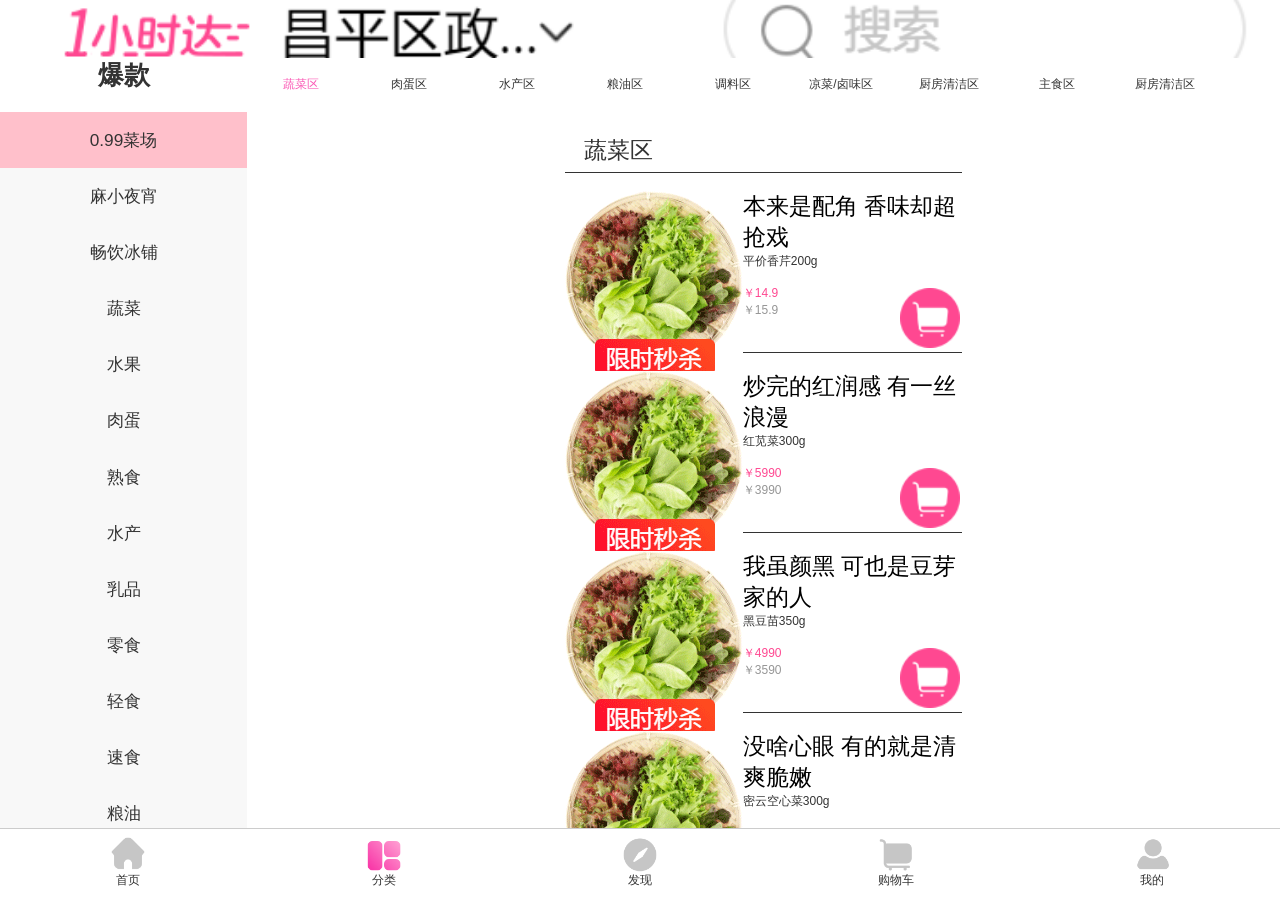
<file: index.html>
<!DOCTYPE html>
<html lang="en">

<head>
    <meta charset="UTF-8">
    <!-- <meta name="viewport" content="width=device-width, initial-scale=1.0"> -->
    <meta http-equiv="X-UA-Compatible" content="ie=edge">
    <title>Document</title>
    <link rel="stylesheet" href="./css/reset.css">
    <link rel="stylesheet" href="./fonts/iconfont.css">
    <link rel="stylesheet" href="./css/style.css">
    <script src="./js/flexible.js"></script>
</head>

<body>
    <div id="app">
        <header></header>
        <section>
            <div class="section_left">
                <h2><b>爆款</b></h2>

                <div class="left_menu-wrap">
                    <div>
                        <div class="content">

                            <ul id="section_left_ul">
                                <!-- <li>0.99菜场</li>
                                <li>麻小夜宵</li>
                                <li>畅饮冰铺</li>
                                <li>下午茶</li>
                                <li>便利生活</li>
                                <li>会员特价</li>
                                <li>蔬菜</li>
                                <li>水果</li>
                                <li>肉蛋</li>
                                <li>熟食</li>
                                <li>水产</li>
                                <li>乳品</li>
                                <li>酒饮</li>
                                <li>零食</li>
                                <li>0.99菜场</li>
                                <li>麻小夜宵</li>
                                <li>畅饮冰铺</li>
                                <li>下午茶</li>
                                <li>便利生活</li>
                                <li>会员特价</li>
                                <li>蔬菜</li>
                                <li>水果</li>
                                <li>肉蛋</li>
                                <li>熟食</li>
                                <li>水产</li>
                                <li>乳品</li>
                                <li>酒饮</li>
                                <li>零食</li> -->
                            </ul>
                        </div>
                    </div>

                </div>
            </div>
            <div class="section_right">
                <div class="section_right-top">
                    <div class="right-top_menu-wrap">
                        <div>
                            <div class="content">
                                <div class="contents" id="content">
                                    <!-- <span>安心蔬菜</span>
                                    <span>安心水果</span>
                                    <span>肉蛋</span>
                                    <span>水产</span>
                                    <span>粮油</span>
                                    <span>米面</span>
                                    <span>蔬菜</span>
                                    <span>水果</span>
                                    <span>安心蔬菜</span>
                                    <span>安心水果</span>
                                    <span>肉蛋</span>
                                    <span>水产</span>
                                    <span>粮油</span>
                                    <span>米面</span>
                                    <span>蔬菜</span>
                                    <span>水果</span> -->
                                </div>
                            </div>
                        </div>
                    </div>
                </div>
                <div class="section_right_bottom">

                    <div class="right_bottom_wrap">
                        <div>
                            <div class="content" >
                                <div class="contentss" id="right_bottom_content">
                                <!-- <div class="item_container">

                                    <div class="item_menu">
                                        <h2>安心蔬菜</h2>
                                        <div class="shop_list">
                                            <div class="shop_list_img">
                                                <img src="./images/pic_right_03.gif" alt="">
                                            </div>
                                            <div class="referral">
                                                <h3>沙拉蔬菜组合150g</h3>
                                                <p>几次多款蔬菜，召唤营养沙拉</p>
                                                <div class="price_img">
                                                    <div class="price">
                                                        <dl>
                                                            <dt>￥3.9</dt>
                                                            <dd>￥5.9</dd>
                                                        </dl>
                                                    </div>
                                                    <div class="shopCar">
                                                        <div class="shopCar_img active">
                                                            <img src="./images/gouwu_03.gif">
                                                        </div>
                                                        <div class="shopCar_btn ">
                                                            <span class="count_btn">-</span>
                                                            <b class="b">${data[i].num}</b>
                                                            <span class="add_btn">+</span>
                                                        </div>
                                                    </div>
                                                </div>
                                            </div>
                                        </div>
                                    </div>

                                </div> -->
                            </div>
                            </div>
                        </div>
                    </div>
                </div>
            </div>
        </section>
        <footer id="footerNode">
            <!-- <div>
                <div class="active">
                    <img src="./images/footer/home.png" alt="">
                    <img src="./images/footer/home-check.png" alt="">
                </div>
                <span>首页</span>
            </div> -->
        </footer>
    </div>

</body>

<script src="./js/fastclick.js"></script>
<script src="./js/bscroll.min.js"></script>
<script src="./js/data.js"></script>
<script src="./js/script.js"></script>

</html>
</file>
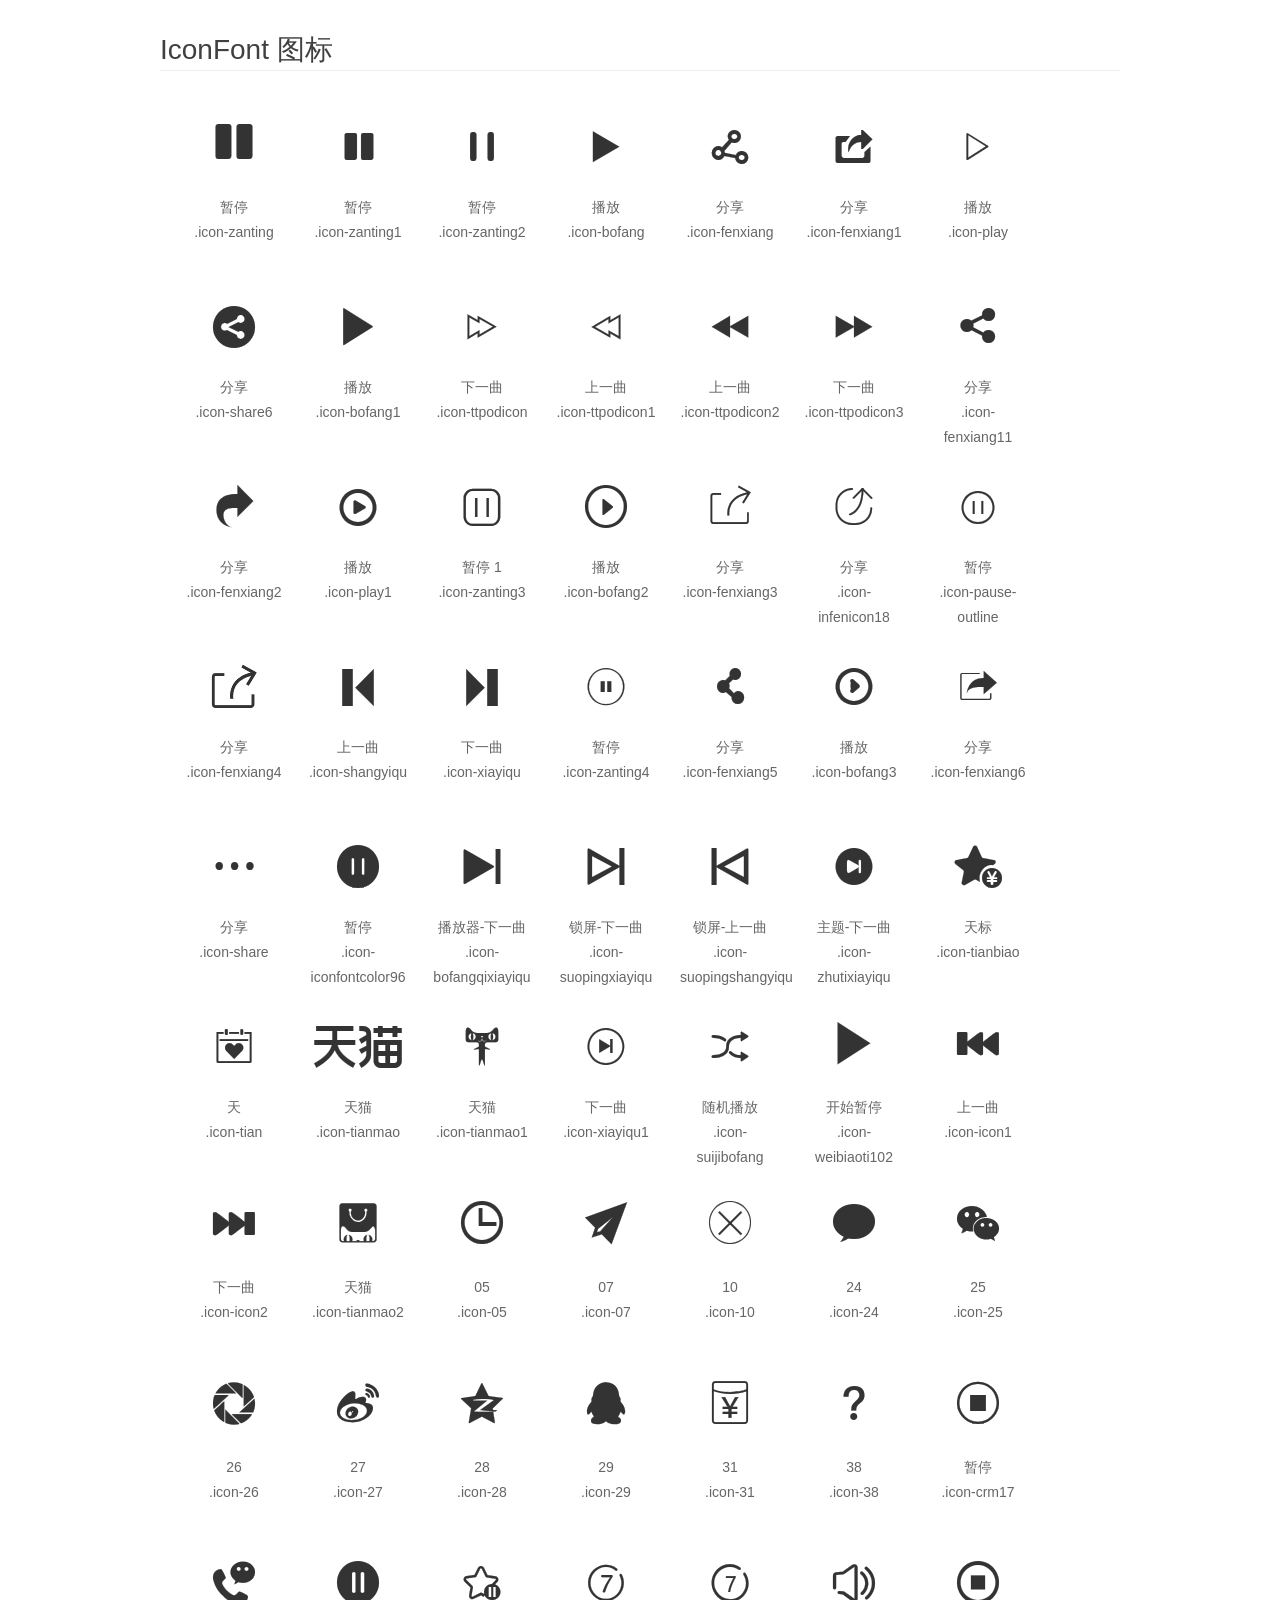
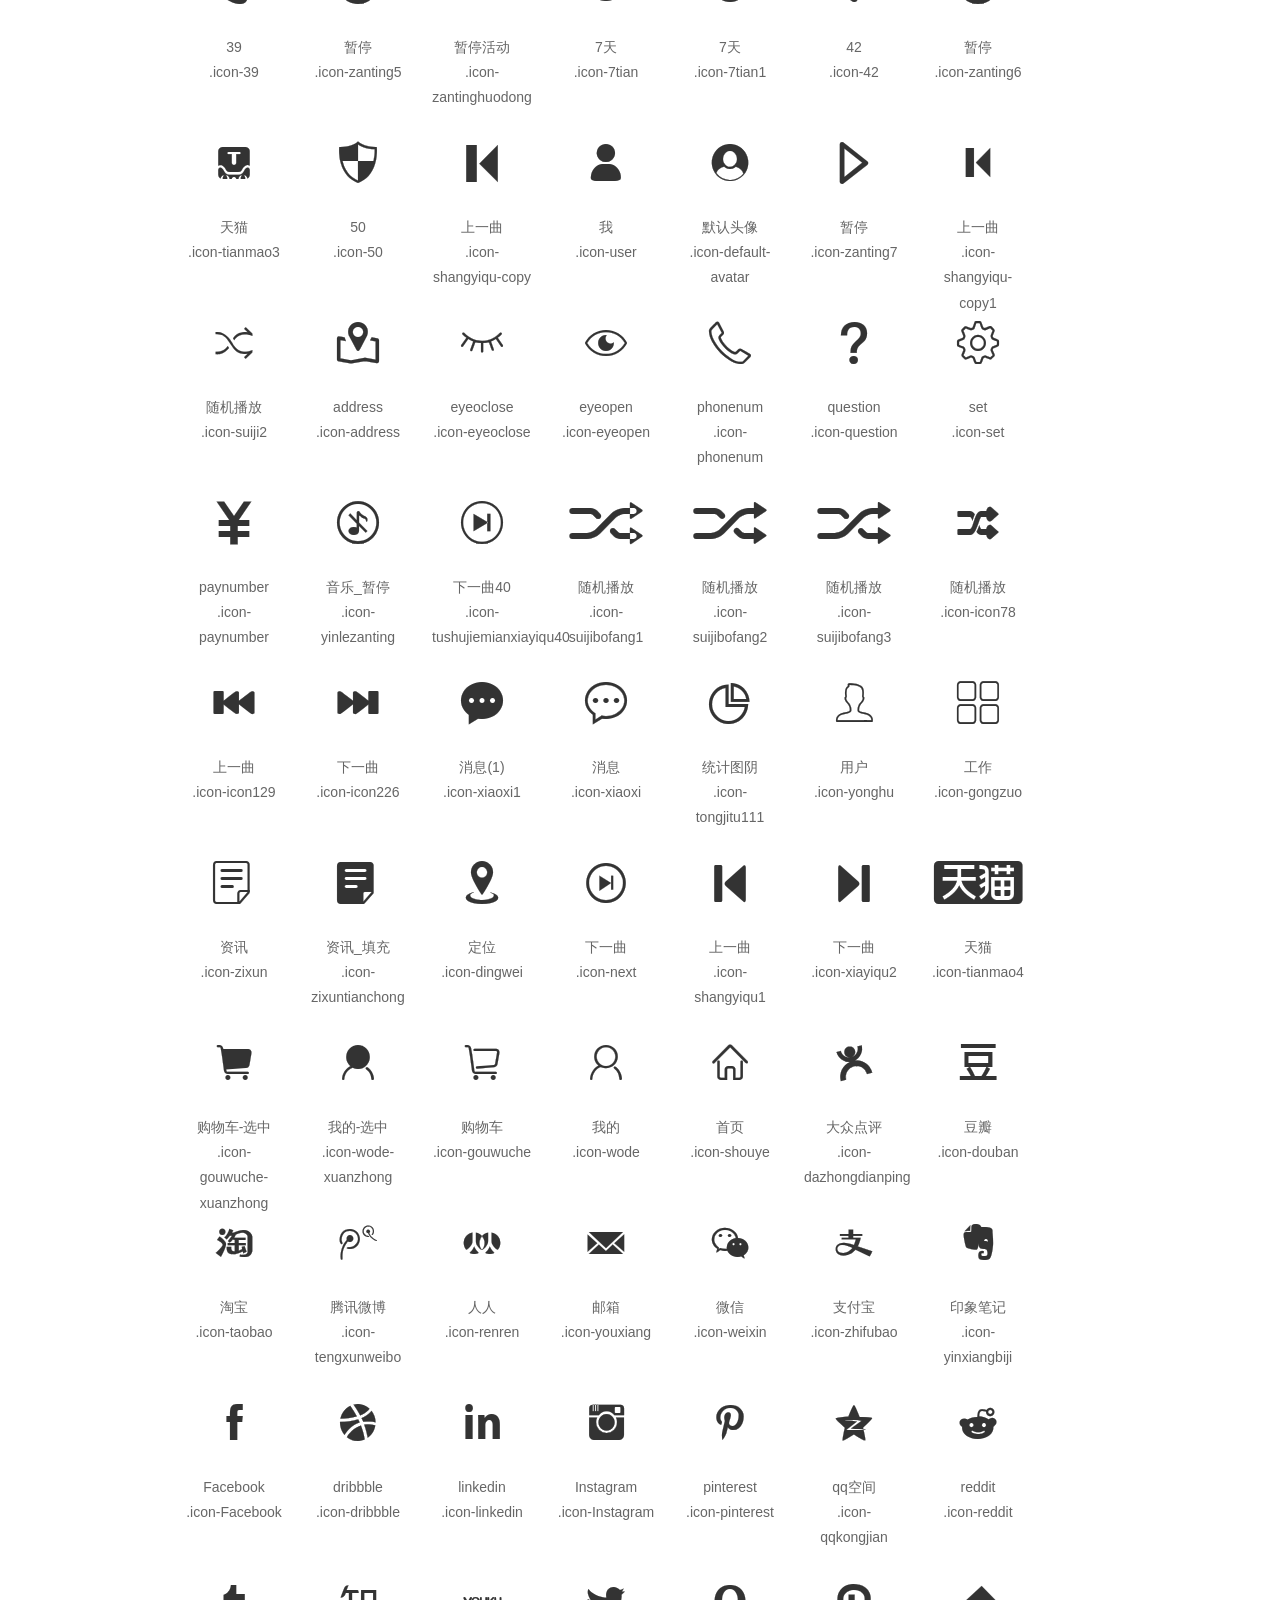
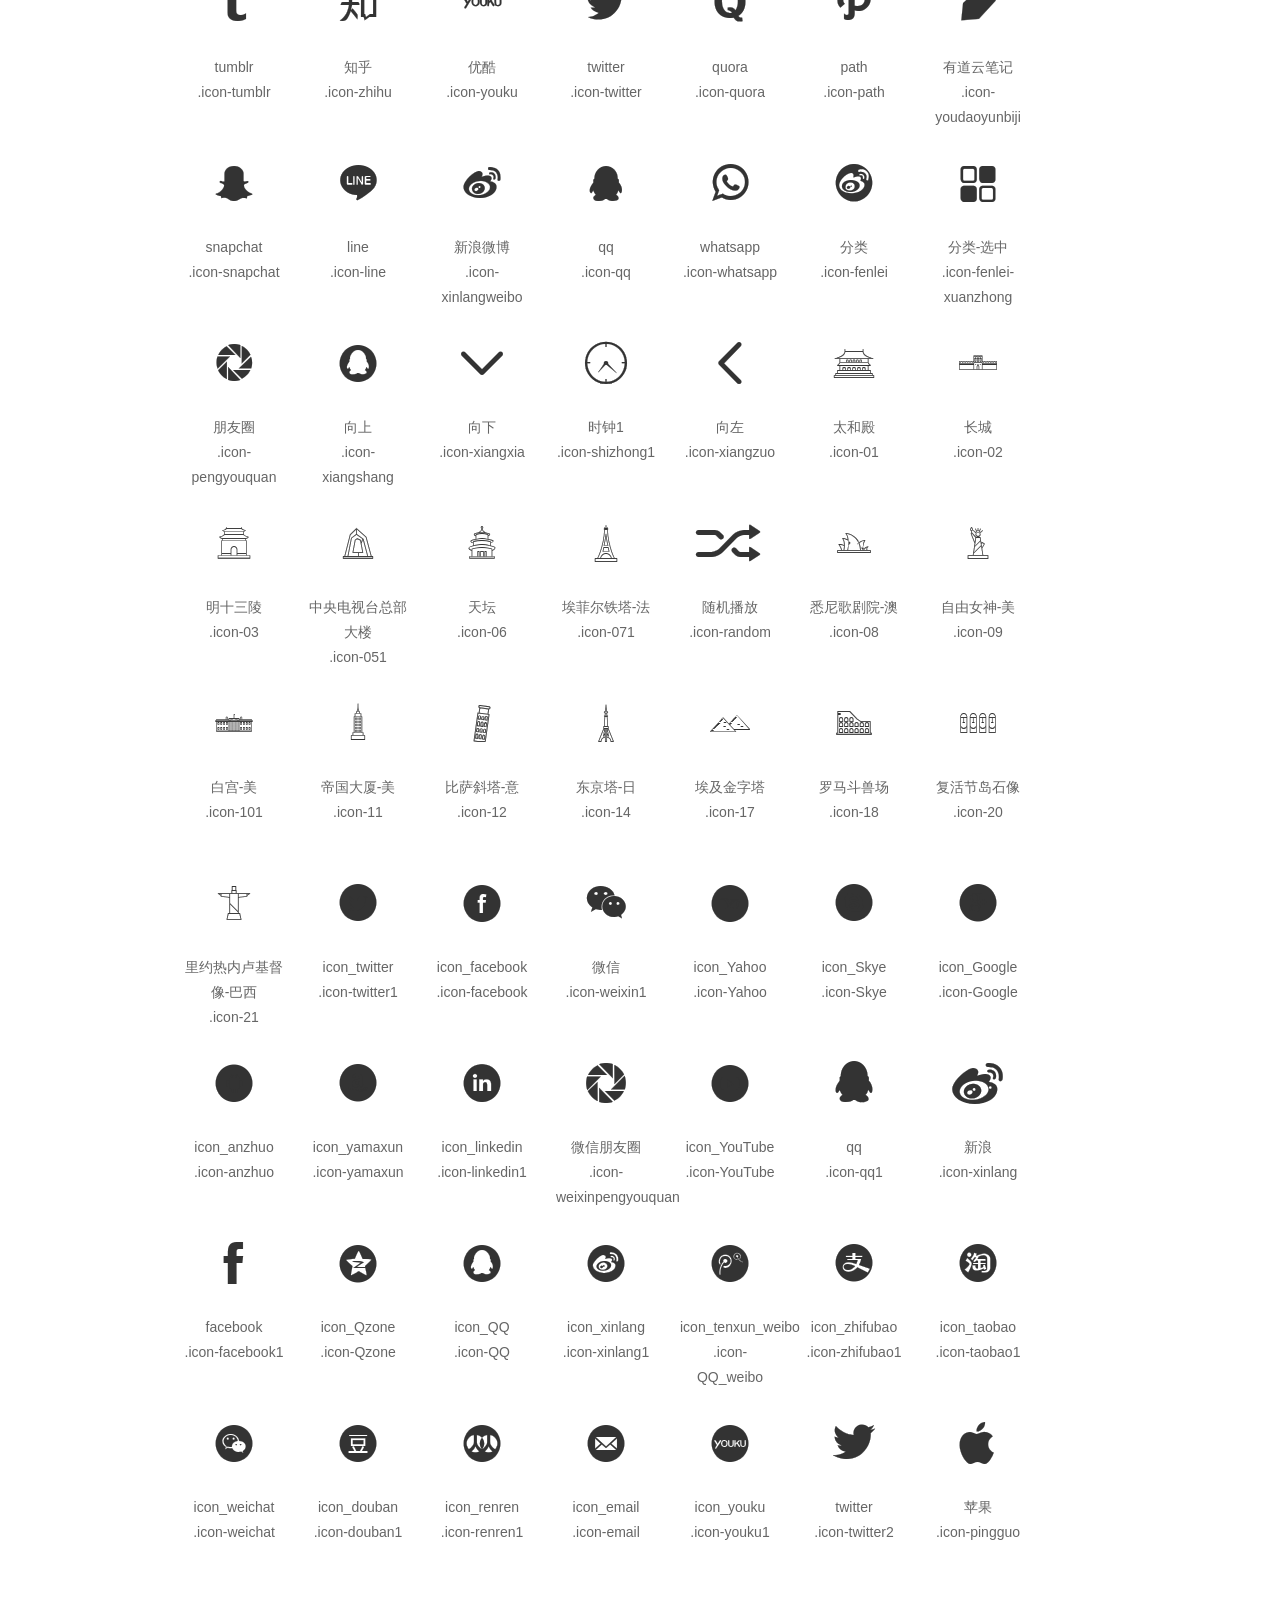
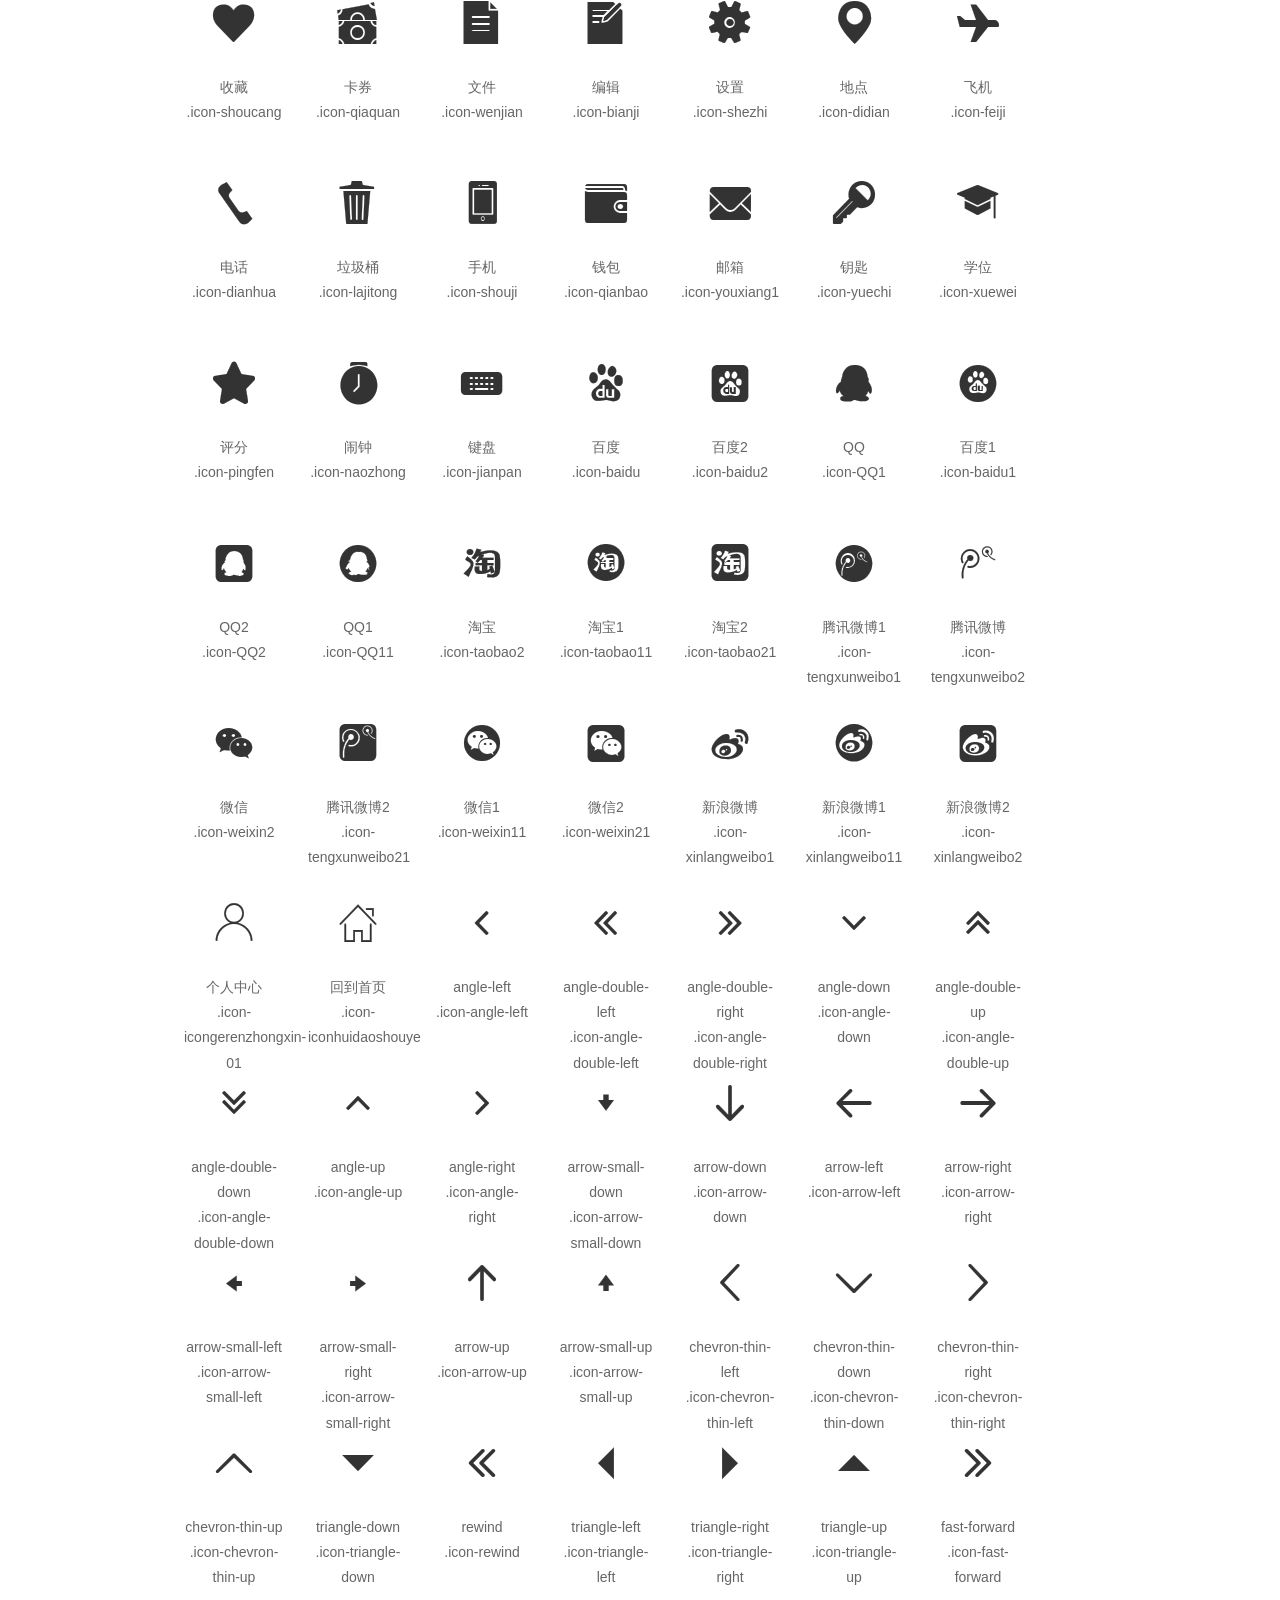
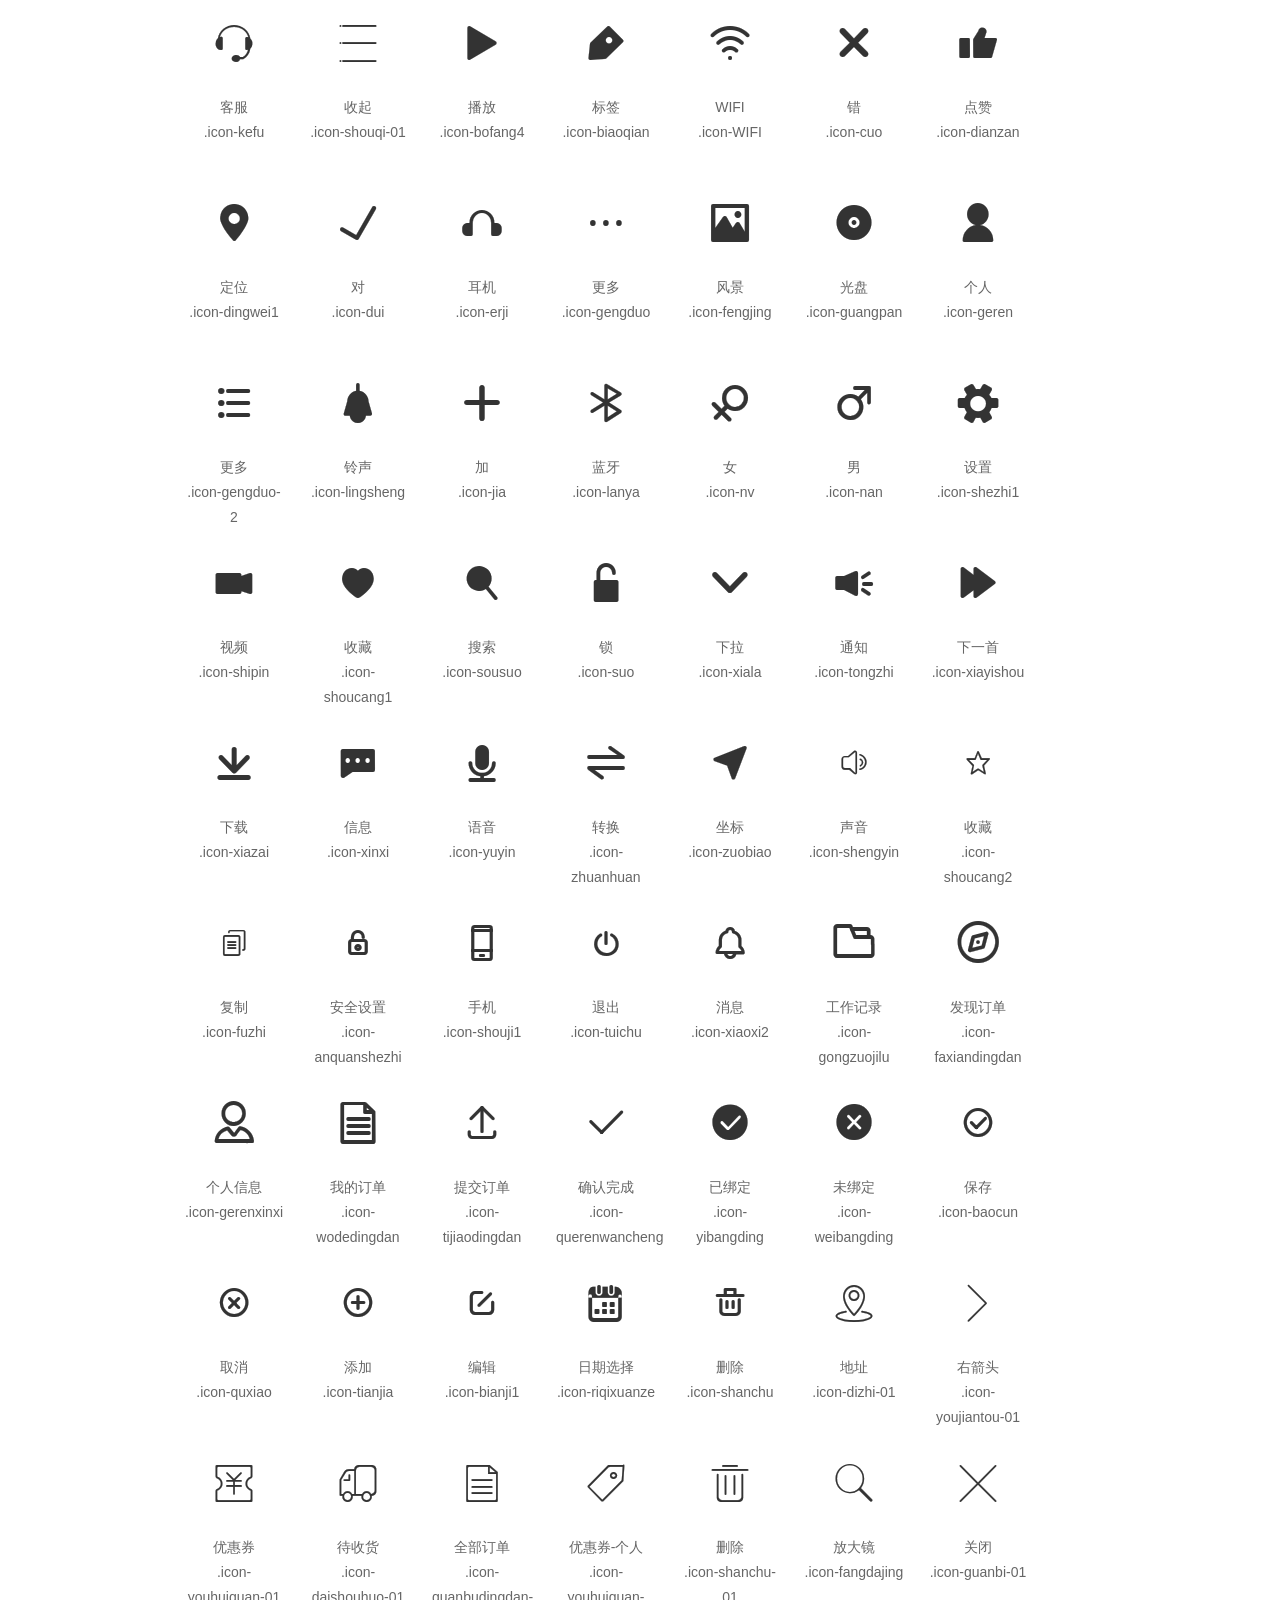
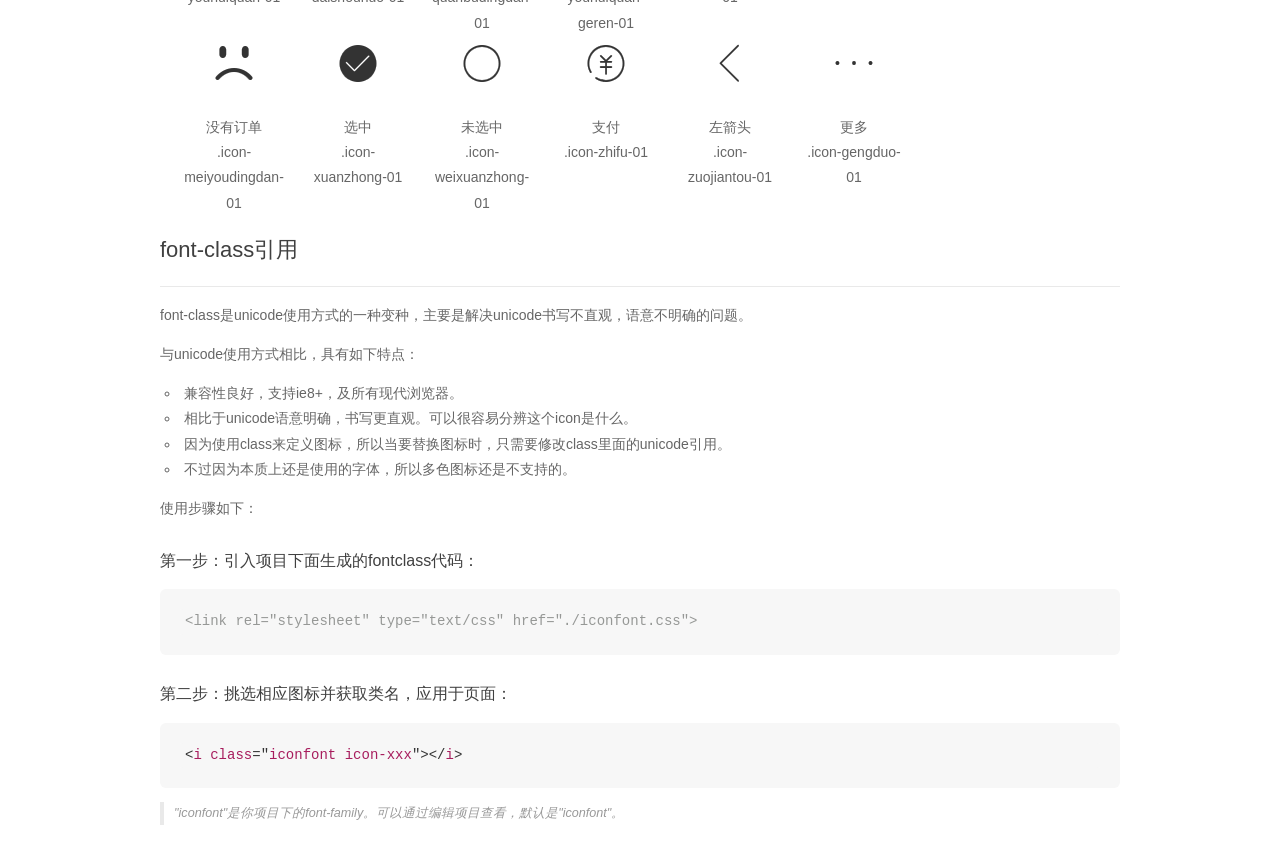
<file: fonts/demo_fontclass.html>
<!DOCTYPE html>
<html>
<head>
    <meta charset="utf-8"/>
    <title>IconFont</title>
    <link rel="stylesheet" href="demo.css">
    <link rel="stylesheet" href="iconfont.css">
</head>
<body>
    <div class="main markdown">
        <h1>IconFont 图标</h1>
        <ul class="icon_lists clear">
            
                <li>
                <i class="icon iconfont icon-zanting"></i>
                    <div class="name">暂停</div>
                    <div class="fontclass">.icon-zanting</div>
                </li>
            
                <li>
                <i class="icon iconfont icon-zanting1"></i>
                    <div class="name">暂停</div>
                    <div class="fontclass">.icon-zanting1</div>
                </li>
            
                <li>
                <i class="icon iconfont icon-zanting2"></i>
                    <div class="name">暂停</div>
                    <div class="fontclass">.icon-zanting2</div>
                </li>
            
                <li>
                <i class="icon iconfont icon-bofang"></i>
                    <div class="name">播放</div>
                    <div class="fontclass">.icon-bofang</div>
                </li>
            
                <li>
                <i class="icon iconfont icon-fenxiang"></i>
                    <div class="name">分享</div>
                    <div class="fontclass">.icon-fenxiang</div>
                </li>
            
                <li>
                <i class="icon iconfont icon-fenxiang1"></i>
                    <div class="name">分享</div>
                    <div class="fontclass">.icon-fenxiang1</div>
                </li>
            
                <li>
                <i class="icon iconfont icon-play"></i>
                    <div class="name">播放</div>
                    <div class="fontclass">.icon-play</div>
                </li>
            
                <li>
                <i class="icon iconfont icon-share6"></i>
                    <div class="name">分享</div>
                    <div class="fontclass">.icon-share6</div>
                </li>
            
                <li>
                <i class="icon iconfont icon-bofang1"></i>
                    <div class="name">播放</div>
                    <div class="fontclass">.icon-bofang1</div>
                </li>
            
                <li>
                <i class="icon iconfont icon-ttpodicon"></i>
                    <div class="name">下一曲</div>
                    <div class="fontclass">.icon-ttpodicon</div>
                </li>
            
                <li>
                <i class="icon iconfont icon-ttpodicon1"></i>
                    <div class="name">上一曲</div>
                    <div class="fontclass">.icon-ttpodicon1</div>
                </li>
            
                <li>
                <i class="icon iconfont icon-ttpodicon2"></i>
                    <div class="name">上一曲</div>
                    <div class="fontclass">.icon-ttpodicon2</div>
                </li>
            
                <li>
                <i class="icon iconfont icon-ttpodicon3"></i>
                    <div class="name">下一曲</div>
                    <div class="fontclass">.icon-ttpodicon3</div>
                </li>
            
                <li>
                <i class="icon iconfont icon-fenxiang11"></i>
                    <div class="name">分享</div>
                    <div class="fontclass">.icon-fenxiang11</div>
                </li>
            
                <li>
                <i class="icon iconfont icon-fenxiang2"></i>
                    <div class="name">分享</div>
                    <div class="fontclass">.icon-fenxiang2</div>
                </li>
            
                <li>
                <i class="icon iconfont icon-play1"></i>
                    <div class="name">播放</div>
                    <div class="fontclass">.icon-play1</div>
                </li>
            
                <li>
                <i class="icon iconfont icon-zanting3"></i>
                    <div class="name">暂停 1</div>
                    <div class="fontclass">.icon-zanting3</div>
                </li>
            
                <li>
                <i class="icon iconfont icon-bofang2"></i>
                    <div class="name">播放</div>
                    <div class="fontclass">.icon-bofang2</div>
                </li>
            
                <li>
                <i class="icon iconfont icon-fenxiang3"></i>
                    <div class="name">分享</div>
                    <div class="fontclass">.icon-fenxiang3</div>
                </li>
            
                <li>
                <i class="icon iconfont icon-infenicon18"></i>
                    <div class="name">分享</div>
                    <div class="fontclass">.icon-infenicon18</div>
                </li>
            
                <li>
                <i class="icon iconfont icon-pause-outline"></i>
                    <div class="name">暂停</div>
                    <div class="fontclass">.icon-pause-outline</div>
                </li>
            
                <li>
                <i class="icon iconfont icon-fenxiang4"></i>
                    <div class="name">分享</div>
                    <div class="fontclass">.icon-fenxiang4</div>
                </li>
            
                <li>
                <i class="icon iconfont icon-shangyiqu"></i>
                    <div class="name">上一曲</div>
                    <div class="fontclass">.icon-shangyiqu</div>
                </li>
            
                <li>
                <i class="icon iconfont icon-xiayiqu"></i>
                    <div class="name">下一曲</div>
                    <div class="fontclass">.icon-xiayiqu</div>
                </li>
            
                <li>
                <i class="icon iconfont icon-zanting4"></i>
                    <div class="name">暂停</div>
                    <div class="fontclass">.icon-zanting4</div>
                </li>
            
                <li>
                <i class="icon iconfont icon-fenxiang5"></i>
                    <div class="name">分享</div>
                    <div class="fontclass">.icon-fenxiang5</div>
                </li>
            
                <li>
                <i class="icon iconfont icon-bofang3"></i>
                    <div class="name">播放</div>
                    <div class="fontclass">.icon-bofang3</div>
                </li>
            
                <li>
                <i class="icon iconfont icon-fenxiang6"></i>
                    <div class="name">分享</div>
                    <div class="fontclass">.icon-fenxiang6</div>
                </li>
            
                <li>
                <i class="icon iconfont icon-share"></i>
                    <div class="name">分享</div>
                    <div class="fontclass">.icon-share</div>
                </li>
            
                <li>
                <i class="icon iconfont icon-iconfontcolor96"></i>
                    <div class="name">暂停</div>
                    <div class="fontclass">.icon-iconfontcolor96</div>
                </li>
            
                <li>
                <i class="icon iconfont icon-bofangqixiayiqu"></i>
                    <div class="name">播放器-下一曲</div>
                    <div class="fontclass">.icon-bofangqixiayiqu</div>
                </li>
            
                <li>
                <i class="icon iconfont icon-suopingxiayiqu"></i>
                    <div class="name">锁屏-下一曲</div>
                    <div class="fontclass">.icon-suopingxiayiqu</div>
                </li>
            
                <li>
                <i class="icon iconfont icon-suopingshangyiqu"></i>
                    <div class="name">锁屏-上一曲</div>
                    <div class="fontclass">.icon-suopingshangyiqu</div>
                </li>
            
                <li>
                <i class="icon iconfont icon-zhutixiayiqu"></i>
                    <div class="name">主题-下一曲</div>
                    <div class="fontclass">.icon-zhutixiayiqu</div>
                </li>
            
                <li>
                <i class="icon iconfont icon-tianbiao"></i>
                    <div class="name">天标</div>
                    <div class="fontclass">.icon-tianbiao</div>
                </li>
            
                <li>
                <i class="icon iconfont icon-tian"></i>
                    <div class="name">天</div>
                    <div class="fontclass">.icon-tian</div>
                </li>
            
                <li>
                <i class="icon iconfont icon-tianmao"></i>
                    <div class="name">天猫</div>
                    <div class="fontclass">.icon-tianmao</div>
                </li>
            
                <li>
                <i class="icon iconfont icon-tianmao1"></i>
                    <div class="name">天猫</div>
                    <div class="fontclass">.icon-tianmao1</div>
                </li>
            
                <li>
                <i class="icon iconfont icon-xiayiqu1"></i>
                    <div class="name">下一曲</div>
                    <div class="fontclass">.icon-xiayiqu1</div>
                </li>
            
                <li>
                <i class="icon iconfont icon-suijibofang"></i>
                    <div class="name">随机播放</div>
                    <div class="fontclass">.icon-suijibofang</div>
                </li>
            
                <li>
                <i class="icon iconfont icon-weibiaoti102"></i>
                    <div class="name">开始暂停</div>
                    <div class="fontclass">.icon-weibiaoti102</div>
                </li>
            
                <li>
                <i class="icon iconfont icon-icon1"></i>
                    <div class="name">上一曲</div>
                    <div class="fontclass">.icon-icon1</div>
                </li>
            
                <li>
                <i class="icon iconfont icon-icon2"></i>
                    <div class="name">下一曲</div>
                    <div class="fontclass">.icon-icon2</div>
                </li>
            
                <li>
                <i class="icon iconfont icon-tianmao2"></i>
                    <div class="name">天猫</div>
                    <div class="fontclass">.icon-tianmao2</div>
                </li>
            
                <li>
                <i class="icon iconfont icon-05"></i>
                    <div class="name">05</div>
                    <div class="fontclass">.icon-05</div>
                </li>
            
                <li>
                <i class="icon iconfont icon-07"></i>
                    <div class="name">07</div>
                    <div class="fontclass">.icon-07</div>
                </li>
            
                <li>
                <i class="icon iconfont icon-10"></i>
                    <div class="name">10</div>
                    <div class="fontclass">.icon-10</div>
                </li>
            
                <li>
                <i class="icon iconfont icon-24"></i>
                    <div class="name">24</div>
                    <div class="fontclass">.icon-24</div>
                </li>
            
                <li>
                <i class="icon iconfont icon-25"></i>
                    <div class="name">25</div>
                    <div class="fontclass">.icon-25</div>
                </li>
            
                <li>
                <i class="icon iconfont icon-26"></i>
                    <div class="name">26</div>
                    <div class="fontclass">.icon-26</div>
                </li>
            
                <li>
                <i class="icon iconfont icon-27"></i>
                    <div class="name">27</div>
                    <div class="fontclass">.icon-27</div>
                </li>
            
                <li>
                <i class="icon iconfont icon-28"></i>
                    <div class="name">28</div>
                    <div class="fontclass">.icon-28</div>
                </li>
            
                <li>
                <i class="icon iconfont icon-29"></i>
                    <div class="name">29</div>
                    <div class="fontclass">.icon-29</div>
                </li>
            
                <li>
                <i class="icon iconfont icon-31"></i>
                    <div class="name">31</div>
                    <div class="fontclass">.icon-31</div>
                </li>
            
                <li>
                <i class="icon iconfont icon-38"></i>
                    <div class="name">38</div>
                    <div class="fontclass">.icon-38</div>
                </li>
            
                <li>
                <i class="icon iconfont icon-crm17"></i>
                    <div class="name">暂停</div>
                    <div class="fontclass">.icon-crm17</div>
                </li>
            
                <li>
                <i class="icon iconfont icon-39"></i>
                    <div class="name">39</div>
                    <div class="fontclass">.icon-39</div>
                </li>
            
                <li>
                <i class="icon iconfont icon-zanting5"></i>
                    <div class="name">暂停</div>
                    <div class="fontclass">.icon-zanting5</div>
                </li>
            
                <li>
                <i class="icon iconfont icon-zantinghuodong"></i>
                    <div class="name">暂停活动</div>
                    <div class="fontclass">.icon-zantinghuodong</div>
                </li>
            
                <li>
                <i class="icon iconfont icon-7tian"></i>
                    <div class="name">7天</div>
                    <div class="fontclass">.icon-7tian</div>
                </li>
            
                <li>
                <i class="icon iconfont icon-7tian1"></i>
                    <div class="name">7天</div>
                    <div class="fontclass">.icon-7tian1</div>
                </li>
            
                <li>
                <i class="icon iconfont icon-42"></i>
                    <div class="name">42</div>
                    <div class="fontclass">.icon-42</div>
                </li>
            
                <li>
                <i class="icon iconfont icon-zanting6"></i>
                    <div class="name">暂停</div>
                    <div class="fontclass">.icon-zanting6</div>
                </li>
            
                <li>
                <i class="icon iconfont icon-tianmao3"></i>
                    <div class="name">天猫</div>
                    <div class="fontclass">.icon-tianmao3</div>
                </li>
            
                <li>
                <i class="icon iconfont icon-50"></i>
                    <div class="name">50</div>
                    <div class="fontclass">.icon-50</div>
                </li>
            
                <li>
                <i class="icon iconfont icon-shangyiqu-copy"></i>
                    <div class="name">上一曲</div>
                    <div class="fontclass">.icon-shangyiqu-copy</div>
                </li>
            
                <li>
                <i class="icon iconfont icon-user"></i>
                    <div class="name">我</div>
                    <div class="fontclass">.icon-user</div>
                </li>
            
                <li>
                <i class="icon iconfont icon-default-avatar"></i>
                    <div class="name">默认头像</div>
                    <div class="fontclass">.icon-default-avatar</div>
                </li>
            
                <li>
                <i class="icon iconfont icon-zanting7"></i>
                    <div class="name">暂停</div>
                    <div class="fontclass">.icon-zanting7</div>
                </li>
            
                <li>
                <i class="icon iconfont icon-shangyiqu-copy1"></i>
                    <div class="name">上一曲</div>
                    <div class="fontclass">.icon-shangyiqu-copy1</div>
                </li>
            
                <li>
                <i class="icon iconfont icon-suiji2"></i>
                    <div class="name">随机播放</div>
                    <div class="fontclass">.icon-suiji2</div>
                </li>
            
                <li>
                <i class="icon iconfont icon-address"></i>
                    <div class="name">address</div>
                    <div class="fontclass">.icon-address</div>
                </li>
            
                <li>
                <i class="icon iconfont icon-eyeoclose"></i>
                    <div class="name">eyeoclose</div>
                    <div class="fontclass">.icon-eyeoclose</div>
                </li>
            
                <li>
                <i class="icon iconfont icon-eyeopen"></i>
                    <div class="name">eyeopen</div>
                    <div class="fontclass">.icon-eyeopen</div>
                </li>
            
                <li>
                <i class="icon iconfont icon-phonenum"></i>
                    <div class="name">phonenum</div>
                    <div class="fontclass">.icon-phonenum</div>
                </li>
            
                <li>
                <i class="icon iconfont icon-question"></i>
                    <div class="name">question</div>
                    <div class="fontclass">.icon-question</div>
                </li>
            
                <li>
                <i class="icon iconfont icon-set"></i>
                    <div class="name">set</div>
                    <div class="fontclass">.icon-set</div>
                </li>
            
                <li>
                <i class="icon iconfont icon-paynumber"></i>
                    <div class="name">paynumber</div>
                    <div class="fontclass">.icon-paynumber</div>
                </li>
            
                <li>
                <i class="icon iconfont icon-yinlezanting"></i>
                    <div class="name">音乐_暂停</div>
                    <div class="fontclass">.icon-yinlezanting</div>
                </li>
            
                <li>
                <i class="icon iconfont icon-tushujiemianxiayiqu40"></i>
                    <div class="name">下一曲40</div>
                    <div class="fontclass">.icon-tushujiemianxiayiqu40</div>
                </li>
            
                <li>
                <i class="icon iconfont icon-suijibofang1"></i>
                    <div class="name">随机播放</div>
                    <div class="fontclass">.icon-suijibofang1</div>
                </li>
            
                <li>
                <i class="icon iconfont icon-suijibofang2"></i>
                    <div class="name">随机播放</div>
                    <div class="fontclass">.icon-suijibofang2</div>
                </li>
            
                <li>
                <i class="icon iconfont icon-suijibofang3"></i>
                    <div class="name">随机播放</div>
                    <div class="fontclass">.icon-suijibofang3</div>
                </li>
            
                <li>
                <i class="icon iconfont icon-icon78"></i>
                    <div class="name">随机播放</div>
                    <div class="fontclass">.icon-icon78</div>
                </li>
            
                <li>
                <i class="icon iconfont icon-icon129"></i>
                    <div class="name">上一曲</div>
                    <div class="fontclass">.icon-icon129</div>
                </li>
            
                <li>
                <i class="icon iconfont icon-icon226"></i>
                    <div class="name">下一曲</div>
                    <div class="fontclass">.icon-icon226</div>
                </li>
            
                <li>
                <i class="icon iconfont icon-xiaoxi1"></i>
                    <div class="name">消息(1)</div>
                    <div class="fontclass">.icon-xiaoxi1</div>
                </li>
            
                <li>
                <i class="icon iconfont icon-xiaoxi"></i>
                    <div class="name">消息</div>
                    <div class="fontclass">.icon-xiaoxi</div>
                </li>
            
                <li>
                <i class="icon iconfont icon-tongjitu111"></i>
                    <div class="name">统计图阴</div>
                    <div class="fontclass">.icon-tongjitu111</div>
                </li>
            
                <li>
                <i class="icon iconfont icon-yonghu"></i>
                    <div class="name">用户</div>
                    <div class="fontclass">.icon-yonghu</div>
                </li>
            
                <li>
                <i class="icon iconfont icon-gongzuo"></i>
                    <div class="name">工作</div>
                    <div class="fontclass">.icon-gongzuo</div>
                </li>
            
                <li>
                <i class="icon iconfont icon-zixun"></i>
                    <div class="name">资讯</div>
                    <div class="fontclass">.icon-zixun</div>
                </li>
            
                <li>
                <i class="icon iconfont icon-zixuntianchong"></i>
                    <div class="name">资讯_填充</div>
                    <div class="fontclass">.icon-zixuntianchong</div>
                </li>
            
                <li>
                <i class="icon iconfont icon-dingwei"></i>
                    <div class="name">定位</div>
                    <div class="fontclass">.icon-dingwei</div>
                </li>
            
                <li>
                <i class="icon iconfont icon-next"></i>
                    <div class="name">下一曲</div>
                    <div class="fontclass">.icon-next</div>
                </li>
            
                <li>
                <i class="icon iconfont icon-shangyiqu1"></i>
                    <div class="name">上一曲</div>
                    <div class="fontclass">.icon-shangyiqu1</div>
                </li>
            
                <li>
                <i class="icon iconfont icon-xiayiqu2"></i>
                    <div class="name">下一曲</div>
                    <div class="fontclass">.icon-xiayiqu2</div>
                </li>
            
                <li>
                <i class="icon iconfont icon-tianmao4"></i>
                    <div class="name">天猫</div>
                    <div class="fontclass">.icon-tianmao4</div>
                </li>
            
                <li>
                <i class="icon iconfont icon-gouwuche-xuanzhong"></i>
                    <div class="name">购物车-选中</div>
                    <div class="fontclass">.icon-gouwuche-xuanzhong</div>
                </li>
            
                <li>
                <i class="icon iconfont icon-wode-xuanzhong"></i>
                    <div class="name">我的-选中</div>
                    <div class="fontclass">.icon-wode-xuanzhong</div>
                </li>
            
                <li>
                <i class="icon iconfont icon-gouwuche"></i>
                    <div class="name">购物车</div>
                    <div class="fontclass">.icon-gouwuche</div>
                </li>
            
                <li>
                <i class="icon iconfont icon-wode"></i>
                    <div class="name">我的</div>
                    <div class="fontclass">.icon-wode</div>
                </li>
            
                <li>
                <i class="icon iconfont icon-shouye"></i>
                    <div class="name">首页</div>
                    <div class="fontclass">.icon-shouye</div>
                </li>
            
                <li>
                <i class="icon iconfont icon-dazhongdianping"></i>
                    <div class="name">大众点评</div>
                    <div class="fontclass">.icon-dazhongdianping</div>
                </li>
            
                <li>
                <i class="icon iconfont icon-douban"></i>
                    <div class="name">豆瓣</div>
                    <div class="fontclass">.icon-douban</div>
                </li>
            
                <li>
                <i class="icon iconfont icon-taobao"></i>
                    <div class="name">淘宝</div>
                    <div class="fontclass">.icon-taobao</div>
                </li>
            
                <li>
                <i class="icon iconfont icon-tengxunweibo"></i>
                    <div class="name">腾讯微博</div>
                    <div class="fontclass">.icon-tengxunweibo</div>
                </li>
            
                <li>
                <i class="icon iconfont icon-renren"></i>
                    <div class="name">人人</div>
                    <div class="fontclass">.icon-renren</div>
                </li>
            
                <li>
                <i class="icon iconfont icon-youxiang"></i>
                    <div class="name">邮箱</div>
                    <div class="fontclass">.icon-youxiang</div>
                </li>
            
                <li>
                <i class="icon iconfont icon-weixin"></i>
                    <div class="name">微信</div>
                    <div class="fontclass">.icon-weixin</div>
                </li>
            
                <li>
                <i class="icon iconfont icon-zhifubao"></i>
                    <div class="name">支付宝</div>
                    <div class="fontclass">.icon-zhifubao</div>
                </li>
            
                <li>
                <i class="icon iconfont icon-yinxiangbiji"></i>
                    <div class="name">印象笔记</div>
                    <div class="fontclass">.icon-yinxiangbiji</div>
                </li>
            
                <li>
                <i class="icon iconfont icon-Facebook"></i>
                    <div class="name">Facebook</div>
                    <div class="fontclass">.icon-Facebook</div>
                </li>
            
                <li>
                <i class="icon iconfont icon-dribbble"></i>
                    <div class="name">dribbble</div>
                    <div class="fontclass">.icon-dribbble</div>
                </li>
            
                <li>
                <i class="icon iconfont icon-linkedin"></i>
                    <div class="name">linkedin</div>
                    <div class="fontclass">.icon-linkedin</div>
                </li>
            
                <li>
                <i class="icon iconfont icon-Instagram"></i>
                    <div class="name">Instagram</div>
                    <div class="fontclass">.icon-Instagram</div>
                </li>
            
                <li>
                <i class="icon iconfont icon-pinterest"></i>
                    <div class="name">pinterest</div>
                    <div class="fontclass">.icon-pinterest</div>
                </li>
            
                <li>
                <i class="icon iconfont icon-qqkongjian"></i>
                    <div class="name">qq空间</div>
                    <div class="fontclass">.icon-qqkongjian</div>
                </li>
            
                <li>
                <i class="icon iconfont icon-reddit"></i>
                    <div class="name">reddit</div>
                    <div class="fontclass">.icon-reddit</div>
                </li>
            
                <li>
                <i class="icon iconfont icon-tumblr"></i>
                    <div class="name">tumblr</div>
                    <div class="fontclass">.icon-tumblr</div>
                </li>
            
                <li>
                <i class="icon iconfont icon-zhihu"></i>
                    <div class="name">知乎</div>
                    <div class="fontclass">.icon-zhihu</div>
                </li>
            
                <li>
                <i class="icon iconfont icon-youku"></i>
                    <div class="name">优酷</div>
                    <div class="fontclass">.icon-youku</div>
                </li>
            
                <li>
                <i class="icon iconfont icon-twitter"></i>
                    <div class="name">twitter</div>
                    <div class="fontclass">.icon-twitter</div>
                </li>
            
                <li>
                <i class="icon iconfont icon-quora"></i>
                    <div class="name">quora</div>
                    <div class="fontclass">.icon-quora</div>
                </li>
            
                <li>
                <i class="icon iconfont icon-path"></i>
                    <div class="name">path</div>
                    <div class="fontclass">.icon-path</div>
                </li>
            
                <li>
                <i class="icon iconfont icon-youdaoyunbiji"></i>
                    <div class="name">有道云笔记</div>
                    <div class="fontclass">.icon-youdaoyunbiji</div>
                </li>
            
                <li>
                <i class="icon iconfont icon-snapchat"></i>
                    <div class="name">snapchat</div>
                    <div class="fontclass">.icon-snapchat</div>
                </li>
            
                <li>
                <i class="icon iconfont icon-line"></i>
                    <div class="name">line</div>
                    <div class="fontclass">.icon-line</div>
                </li>
            
                <li>
                <i class="icon iconfont icon-xinlangweibo"></i>
                    <div class="name">新浪微博</div>
                    <div class="fontclass">.icon-xinlangweibo</div>
                </li>
            
                <li>
                <i class="icon iconfont icon-qq"></i>
                    <div class="name">qq</div>
                    <div class="fontclass">.icon-qq</div>
                </li>
            
                <li>
                <i class="icon iconfont icon-whatsapp"></i>
                    <div class="name">whatsapp</div>
                    <div class="fontclass">.icon-whatsapp</div>
                </li>
            
                <li>
                <i class="icon iconfont icon-xinlangweibo11"></i>
                    <div class="name">分类</div>
                    <div class="fontclass">.icon-fenlei</div>
                </li>
            
                <li>
                <i class="icon iconfont icon-fenlei-xuanzhong"></i>
                    <div class="name">分类-选中</div>
                    <div class="fontclass">.icon-fenlei-xuanzhong</div>
                </li>
            
                <li>
                <i class="icon iconfont icon-pengyouquan"></i>
                    <div class="name">朋友圈</div>
                    <div class="fontclass">.icon-pengyouquan</div>
                </li>
            
                <li>
                <i class="icon iconfont icon-QQ"></i>
                    <div class="name">向上</div>
                    <div class="fontclass">.icon-xiangshang</div>
                </li>
            
                <li>
                <i class="icon iconfont icon-xiangxia"></i>
                    <div class="name">向下</div>
                    <div class="fontclass">.icon-xiangxia</div>
                </li>
            
                <li>
                <i class="icon iconfont icon-shizhong1"></i>
                    <div class="name">时钟1</div>
                    <div class="fontclass">.icon-shizhong1</div>
                </li>
            
                <li>
                <i class="icon iconfont icon-xiangzuo"></i>
                    <div class="name">向左</div>
                    <div class="fontclass">.icon-xiangzuo</div>
                </li>
            
                <li>
                <i class="icon iconfont icon-01"></i>
                    <div class="name">太和殿</div>
                    <div class="fontclass">.icon-01</div>
                </li>
            
                <li>
                <i class="icon iconfont icon-02"></i>
                    <div class="name">长城</div>
                    <div class="fontclass">.icon-02</div>
                </li>
            
                <li>
                <i class="icon iconfont icon-03"></i>
                    <div class="name">明十三陵</div>
                    <div class="fontclass">.icon-03</div>
                </li>
            
                <li>
                <i class="icon iconfont icon-051"></i>
                    <div class="name">中央电视台总部大楼</div>
                    <div class="fontclass">.icon-051</div>
                </li>
            
                <li>
                <i class="icon iconfont icon-06"></i>
                    <div class="name">天坛</div>
                    <div class="fontclass">.icon-06</div>
                </li>
            
                <li>
                <i class="icon iconfont icon-071"></i>
                    <div class="name">埃菲尔铁塔-法</div>
                    <div class="fontclass">.icon-071</div>
                </li>
            
                <li>
                <i class="icon iconfont icon-random"></i>
                    <div class="name">随机播放</div>
                    <div class="fontclass">.icon-random</div>
                </li>
            
                <li>
                <i class="icon iconfont icon-08"></i>
                    <div class="name">悉尼歌剧院-澳</div>
                    <div class="fontclass">.icon-08</div>
                </li>
            
                <li>
                <i class="icon iconfont icon-09"></i>
                    <div class="name">自由女神-美</div>
                    <div class="fontclass">.icon-09</div>
                </li>
            
                <li>
                <i class="icon iconfont icon-101"></i>
                    <div class="name">白宫-美</div>
                    <div class="fontclass">.icon-101</div>
                </li>
            
                <li>
                <i class="icon iconfont icon-11"></i>
                    <div class="name">帝国大厦-美</div>
                    <div class="fontclass">.icon-11</div>
                </li>
            
                <li>
                <i class="icon iconfont icon-12"></i>
                    <div class="name">比萨斜塔-意</div>
                    <div class="fontclass">.icon-12</div>
                </li>
            
                <li>
                <i class="icon iconfont icon-14"></i>
                    <div class="name">东京塔-日</div>
                    <div class="fontclass">.icon-14</div>
                </li>
            
                <li>
                <i class="icon iconfont icon-17"></i>
                    <div class="name">埃及金字塔</div>
                    <div class="fontclass">.icon-17</div>
                </li>
            
                <li>
                <i class="icon iconfont icon-18"></i>
                    <div class="name">罗马斗兽场</div>
                    <div class="fontclass">.icon-18</div>
                </li>
            
                <li>
                <i class="icon iconfont icon-20"></i>
                    <div class="name">复活节岛石像</div>
                    <div class="fontclass">.icon-20</div>
                </li>
            
                <li>
                <i class="icon iconfont icon-21"></i>
                    <div class="name">里约热内卢基督像-巴西</div>
                    <div class="fontclass">.icon-21</div>
                </li>
            
                <li>
                <i class="icon iconfont icon-twitter1"></i>
                    <div class="name">icon_twitter</div>
                    <div class="fontclass">.icon-twitter1</div>
                </li>
            
                <li>
                <i class="icon iconfont icon-facebook"></i>
                    <div class="name">icon_facebook</div>
                    <div class="fontclass">.icon-facebook</div>
                </li>
            
                <li>
                <i class="icon iconfont icon-weixin1"></i>
                    <div class="name">微信</div>
                    <div class="fontclass">.icon-weixin1</div>
                </li>
            
                <li>
                <i class="icon iconfont icon-Yahoo"></i>
                    <div class="name">icon_Yahoo</div>
                    <div class="fontclass">.icon-Yahoo</div>
                </li>
            
                <li>
                <i class="icon iconfont icon-Skye"></i>
                    <div class="name">icon_Skye</div>
                    <div class="fontclass">.icon-Skye</div>
                </li>
            
                <li>
                <i class="icon iconfont icon-Google"></i>
                    <div class="name">icon_Google</div>
                    <div class="fontclass">.icon-Google</div>
                </li>
            
                <li>
                <i class="icon iconfont icon-anzhuo"></i>
                    <div class="name">icon_anzhuo</div>
                    <div class="fontclass">.icon-anzhuo</div>
                </li>
            
                <li>
                <i class="icon iconfont icon-yamaxun"></i>
                    <div class="name">icon_yamaxun</div>
                    <div class="fontclass">.icon-yamaxun</div>
                </li>
            
                <li>
                <i class="icon iconfont icon-linkedin1"></i>
                    <div class="name">icon_linkedin</div>
                    <div class="fontclass">.icon-linkedin1</div>
                </li>
            
                <li>
                <i class="icon iconfont icon-weixinpengyouquan"></i>
                    <div class="name">微信朋友圈</div>
                    <div class="fontclass">.icon-weixinpengyouquan</div>
                </li>
            
                <li>
                <i class="icon iconfont icon-YouTube"></i>
                    <div class="name">icon_YouTube</div>
                    <div class="fontclass">.icon-YouTube</div>
                </li>
            
                <li>
                <i class="icon iconfont icon-qq1"></i>
                    <div class="name">qq</div>
                    <div class="fontclass">.icon-qq1</div>
                </li>
            
                <li>
                <i class="icon iconfont icon-xinlang"></i>
                    <div class="name">新浪</div>
                    <div class="fontclass">.icon-xinlang</div>
                </li>
            
                <li>
                <i class="icon iconfont icon-facebook1"></i>
                    <div class="name">facebook</div>
                    <div class="fontclass">.icon-facebook1</div>
                </li>
            
                <li>
                <i class="icon iconfont icon-Qzone"></i>
                    <div class="name">icon_Qzone</div>
                    <div class="fontclass">.icon-Qzone</div>
                </li>
            
                <li>
                <i class="icon iconfont icon-QQ"></i>
                    <div class="name">icon_QQ</div>
                    <div class="fontclass">.icon-QQ</div>
                </li>
            
                <li>
                <i class="icon iconfont icon-xinlang1"></i>
                    <div class="name">icon_xinlang</div>
                    <div class="fontclass">.icon-xinlang1</div>
                </li>
            
                <li>
                <i class="icon iconfont icon-QQ_weibo"></i>
                    <div class="name">icon_tenxun_weibo</div>
                    <div class="fontclass">.icon-QQ_weibo</div>
                </li>
            
                <li>
                <i class="icon iconfont icon-zhifubao1"></i>
                    <div class="name">icon_zhifubao</div>
                    <div class="fontclass">.icon-zhifubao1</div>
                </li>
            
                <li>
                <i class="icon iconfont icon-taobao1"></i>
                    <div class="name">icon_taobao</div>
                    <div class="fontclass">.icon-taobao1</div>
                </li>
            
                <li>
                <i class="icon iconfont icon-weichat"></i>
                    <div class="name">icon_weichat</div>
                    <div class="fontclass">.icon-weichat</div>
                </li>
            
                <li>
                <i class="icon iconfont icon-douban1"></i>
                    <div class="name">icon_douban</div>
                    <div class="fontclass">.icon-douban1</div>
                </li>
            
                <li>
                <i class="icon iconfont icon-renren1"></i>
                    <div class="name">icon_renren</div>
                    <div class="fontclass">.icon-renren1</div>
                </li>
            
                <li>
                <i class="icon iconfont icon-email"></i>
                    <div class="name">icon_email</div>
                    <div class="fontclass">.icon-email</div>
                </li>
            
                <li>
                <i class="icon iconfont icon-youku1"></i>
                    <div class="name">icon_youku</div>
                    <div class="fontclass">.icon-youku1</div>
                </li>
            
                <li>
                <i class="icon iconfont icon-twitter2"></i>
                    <div class="name">twitter</div>
                    <div class="fontclass">.icon-twitter2</div>
                </li>
            
                <li>
                <i class="icon iconfont icon-pingguo"></i>
                    <div class="name">苹果</div>
                    <div class="fontclass">.icon-pingguo</div>
                </li>
            
                <li>
                <i class="icon iconfont icon-shoucang"></i>
                    <div class="name">收藏</div>
                    <div class="fontclass">.icon-shoucang</div>
                </li>
            
                <li>
                <i class="icon iconfont icon-qiaquan"></i>
                    <div class="name">卡券</div>
                    <div class="fontclass">.icon-qiaquan</div>
                </li>
            
                <li>
                <i class="icon iconfont icon-wenjian"></i>
                    <div class="name">文件</div>
                    <div class="fontclass">.icon-wenjian</div>
                </li>
            
                <li>
                <i class="icon iconfont icon-bianji"></i>
                    <div class="name">编辑</div>
                    <div class="fontclass">.icon-bianji</div>
                </li>
            
                <li>
                <i class="icon iconfont icon-shezhi"></i>
                    <div class="name">设置</div>
                    <div class="fontclass">.icon-shezhi</div>
                </li>
            
                <li>
                <i class="icon iconfont icon-didian"></i>
                    <div class="name">地点</div>
                    <div class="fontclass">.icon-didian</div>
                </li>
            
                <li>
                <i class="icon iconfont icon-feiji"></i>
                    <div class="name">飞机</div>
                    <div class="fontclass">.icon-feiji</div>
                </li>
            
                <li>
                <i class="icon iconfont icon-dianhua"></i>
                    <div class="name">电话</div>
                    <div class="fontclass">.icon-dianhua</div>
                </li>
            
                <li>
                <i class="icon iconfont icon-lajitong"></i>
                    <div class="name">垃圾桶</div>
                    <div class="fontclass">.icon-lajitong</div>
                </li>
            
                <li>
                <i class="icon iconfont icon-shouji"></i>
                    <div class="name">手机</div>
                    <div class="fontclass">.icon-shouji</div>
                </li>
            
                <li>
                <i class="icon iconfont icon-qianbao"></i>
                    <div class="name">钱包</div>
                    <div class="fontclass">.icon-qianbao</div>
                </li>
            
                <li>
                <i class="icon iconfont icon-youxiang1"></i>
                    <div class="name">邮箱</div>
                    <div class="fontclass">.icon-youxiang1</div>
                </li>
            
                <li>
                <i class="icon iconfont icon-yuechi"></i>
                    <div class="name">钥匙</div>
                    <div class="fontclass">.icon-yuechi</div>
                </li>
            
                <li>
                <i class="icon iconfont icon-xuewei"></i>
                    <div class="name">学位</div>
                    <div class="fontclass">.icon-xuewei</div>
                </li>
            
                <li>
                <i class="icon iconfont icon-pingfen"></i>
                    <div class="name">评分</div>
                    <div class="fontclass">.icon-pingfen</div>
                </li>
            
                <li>
                <i class="icon iconfont icon-naozhong"></i>
                    <div class="name">闹钟</div>
                    <div class="fontclass">.icon-naozhong</div>
                </li>
            
                <li>
                <i class="icon iconfont icon-jianpan"></i>
                    <div class="name">键盘</div>
                    <div class="fontclass">.icon-jianpan</div>
                </li>
            
                <li>
                <i class="icon iconfont icon-baidu"></i>
                    <div class="name">百度</div>
                    <div class="fontclass">.icon-baidu</div>
                </li>
            
                <li>
                <i class="icon iconfont icon-baidu2"></i>
                    <div class="name">百度2</div>
                    <div class="fontclass">.icon-baidu2</div>
                </li>
            
                <li>
                <i class="icon iconfont icon-QQ1"></i>
                    <div class="name">QQ</div>
                    <div class="fontclass">.icon-QQ1</div>
                </li>
            
                <li>
                <i class="icon iconfont icon-baidu1"></i>
                    <div class="name">百度1</div>
                    <div class="fontclass">.icon-baidu1</div>
                </li>
            
                <li>
                <i class="icon iconfont icon-QQ2"></i>
                    <div class="name">QQ2</div>
                    <div class="fontclass">.icon-QQ2</div>
                </li>
            
                <li>
                <i class="icon iconfont icon-QQ11"></i>
                    <div class="name">QQ1</div>
                    <div class="fontclass">.icon-QQ11</div>
                </li>
            
                <li>
                <i class="icon iconfont icon-taobao2"></i>
                    <div class="name">淘宝</div>
                    <div class="fontclass">.icon-taobao2</div>
                </li>
            
                <li>
                <i class="icon iconfont icon-taobao11"></i>
                    <div class="name">淘宝1</div>
                    <div class="fontclass">.icon-taobao11</div>
                </li>
            
                <li>
                <i class="icon iconfont icon-taobao21"></i>
                    <div class="name">淘宝2</div>
                    <div class="fontclass">.icon-taobao21</div>
                </li>
            
                <li>
                <i class="icon iconfont icon-tengxunweibo1"></i>
                    <div class="name">腾讯微博1</div>
                    <div class="fontclass">.icon-tengxunweibo1</div>
                </li>
            
                <li>
                <i class="icon iconfont icon-tengxunweibo2"></i>
                    <div class="name">腾讯微博</div>
                    <div class="fontclass">.icon-tengxunweibo2</div>
                </li>
            
                <li>
                <i class="icon iconfont icon-weixin2"></i>
                    <div class="name">微信</div>
                    <div class="fontclass">.icon-weixin2</div>
                </li>
            
                <li>
                <i class="icon iconfont icon-tengxunweibo21"></i>
                    <div class="name">腾讯微博2</div>
                    <div class="fontclass">.icon-tengxunweibo21</div>
                </li>
            
                <li>
                <i class="icon iconfont icon-weixin11"></i>
                    <div class="name">微信1</div>
                    <div class="fontclass">.icon-weixin11</div>
                </li>
            
                <li>
                <i class="icon iconfont icon-weixin21"></i>
                    <div class="name">微信2</div>
                    <div class="fontclass">.icon-weixin21</div>
                </li>
            
                <li>
                <i class="icon iconfont icon-xinlangweibo1"></i>
                    <div class="name">新浪微博</div>
                    <div class="fontclass">.icon-xinlangweibo1</div>
                </li>
            
                <li>
                <i class="icon iconfont icon-xinlangweibo11"></i>
                    <div class="name">新浪微博1</div>
                    <div class="fontclass">.icon-xinlangweibo11</div>
                </li>
            
                <li>
                <i class="icon iconfont icon-xinlangweibo2"></i>
                    <div class="name">新浪微博2</div>
                    <div class="fontclass">.icon-xinlangweibo2</div>
                </li>
            
                <li>
                <i class="icon iconfont icon-icongerenzhongxin-01"></i>
                    <div class="name">个人中心</div>
                    <div class="fontclass">.icon-icongerenzhongxin-01</div>
                </li>
            
                <li>
                <i class="icon iconfont icon-iconhuidaoshouye"></i>
                    <div class="name">回到首页</div>
                    <div class="fontclass">.icon-iconhuidaoshouye</div>
                </li>
            
                <li>
                <i class="icon iconfont icon-angle-left"></i>
                    <div class="name">angle-left</div>
                    <div class="fontclass">.icon-angle-left</div>
                </li>
            
                <li>
                <i class="icon iconfont icon-angle-double-left"></i>
                    <div class="name">angle-double-left</div>
                    <div class="fontclass">.icon-angle-double-left</div>
                </li>
            
                <li>
                <i class="icon iconfont icon-angle-double-right"></i>
                    <div class="name">angle-double-right</div>
                    <div class="fontclass">.icon-angle-double-right</div>
                </li>
            
                <li>
                <i class="icon iconfont icon-angle-down"></i>
                    <div class="name">angle-down</div>
                    <div class="fontclass">.icon-angle-down</div>
                </li>
            
                <li>
                <i class="icon iconfont icon-angle-double-up"></i>
                    <div class="name">angle-double-up</div>
                    <div class="fontclass">.icon-angle-double-up</div>
                </li>
            
                <li>
                <i class="icon iconfont icon-angle-double-down"></i>
                    <div class="name">angle-double-down</div>
                    <div class="fontclass">.icon-angle-double-down</div>
                </li>
            
                <li>
                <i class="icon iconfont icon-angle-up"></i>
                    <div class="name">angle-up</div>
                    <div class="fontclass">.icon-angle-up</div>
                </li>
            
                <li>
                <i class="icon iconfont icon-angle-right"></i>
                    <div class="name">angle-right</div>
                    <div class="fontclass">.icon-angle-right</div>
                </li>
            
                <li>
                <i class="icon iconfont icon-arrow-small-down"></i>
                    <div class="name">arrow-small-down</div>
                    <div class="fontclass">.icon-arrow-small-down</div>
                </li>
            
                <li>
                <i class="icon iconfont icon-arrow-down"></i>
                    <div class="name">arrow-down</div>
                    <div class="fontclass">.icon-arrow-down</div>
                </li>
            
                <li>
                <i class="icon iconfont icon-arrow-left"></i>
                    <div class="name">arrow-left</div>
                    <div class="fontclass">.icon-arrow-left</div>
                </li>
            
                <li>
                <i class="icon iconfont icon-arrow-right"></i>
                    <div class="name">arrow-right</div>
                    <div class="fontclass">.icon-arrow-right</div>
                </li>
            
                <li>
                <i class="icon iconfont icon-arrow-small-left"></i>
                    <div class="name">arrow-small-left</div>
                    <div class="fontclass">.icon-arrow-small-left</div>
                </li>
            
                <li>
                <i class="icon iconfont icon-arrow-small-right"></i>
                    <div class="name">arrow-small-right</div>
                    <div class="fontclass">.icon-arrow-small-right</div>
                </li>
            
                <li>
                <i class="icon iconfont icon-arrow-up"></i>
                    <div class="name">arrow-up</div>
                    <div class="fontclass">.icon-arrow-up</div>
                </li>
            
                <li>
                <i class="icon iconfont icon-arrow-small-up"></i>
                    <div class="name">arrow-small-up</div>
                    <div class="fontclass">.icon-arrow-small-up</div>
                </li>
            
                <li>
                <i class="icon iconfont icon-chevron-thin-left"></i>
                    <div class="name">chevron-thin-left</div>
                    <div class="fontclass">.icon-chevron-thin-left</div>
                </li>
            
                <li>
                <i class="icon iconfont icon-chevron-thin-down"></i>
                    <div class="name">chevron-thin-down</div>
                    <div class="fontclass">.icon-chevron-thin-down</div>
                </li>
            
                <li>
                <i class="icon iconfont icon-chevron-thin-right"></i>
                    <div class="name">chevron-thin-right</div>
                    <div class="fontclass">.icon-chevron-thin-right</div>
                </li>
            
                <li>
                <i class="icon iconfont icon-chevron-thin-up"></i>
                    <div class="name">chevron-thin-up</div>
                    <div class="fontclass">.icon-chevron-thin-up</div>
                </li>
            
                <li>
                <i class="icon iconfont icon-triangle-down"></i>
                    <div class="name">triangle-down</div>
                    <div class="fontclass">.icon-triangle-down</div>
                </li>
            
                <li>
                <i class="icon iconfont icon-rewind"></i>
                    <div class="name">rewind</div>
                    <div class="fontclass">.icon-rewind</div>
                </li>
            
                <li>
                <i class="icon iconfont icon-triangle-left"></i>
                    <div class="name">triangle-left</div>
                    <div class="fontclass">.icon-triangle-left</div>
                </li>
            
                <li>
                <i class="icon iconfont icon-triangle-right"></i>
                    <div class="name">triangle-right</div>
                    <div class="fontclass">.icon-triangle-right</div>
                </li>
            
                <li>
                <i class="icon iconfont icon-triangle-up"></i>
                    <div class="name">triangle-up</div>
                    <div class="fontclass">.icon-triangle-up</div>
                </li>
            
                <li>
                <i class="icon iconfont icon-fast-forward"></i>
                    <div class="name">fast-forward</div>
                    <div class="fontclass">.icon-fast-forward</div>
                </li>
            
                <li>
                <i class="icon iconfont icon-kefu"></i>
                    <div class="name">客服</div>
                    <div class="fontclass">.icon-kefu</div>
                </li>
            
                <li>
                <i class="icon iconfont icon-shouqi-01"></i>
                    <div class="name">收起</div>
                    <div class="fontclass">.icon-shouqi-01</div>
                </li>
            
                <li>
                <i class="icon iconfont icon-bofang4"></i>
                    <div class="name">播放</div>
                    <div class="fontclass">.icon-bofang4</div>
                </li>
            
                <li>
                <i class="icon iconfont icon-biaoqian"></i>
                    <div class="name">标签</div>
                    <div class="fontclass">.icon-biaoqian</div>
                </li>
            
                <li>
                <i class="icon iconfont icon-WIFI"></i>
                    <div class="name">WIFI</div>
                    <div class="fontclass">.icon-WIFI</div>
                </li>
            
                <li>
                <i class="icon iconfont icon-cuo"></i>
                    <div class="name">错</div>
                    <div class="fontclass">.icon-cuo</div>
                </li>
            
                <li>
                <i class="icon iconfont icon-dianzan"></i>
                    <div class="name">点赞</div>
                    <div class="fontclass">.icon-dianzan</div>
                </li>
            
                <li>
                <i class="icon iconfont icon-dingwei1"></i>
                    <div class="name">定位</div>
                    <div class="fontclass">.icon-dingwei1</div>
                </li>
            
                <li>
                <i class="icon iconfont icon-dui"></i>
                    <div class="name">对</div>
                    <div class="fontclass">.icon-dui</div>
                </li>
            
                <li>
                <i class="icon iconfont icon-erji"></i>
                    <div class="name">耳机</div>
                    <div class="fontclass">.icon-erji</div>
                </li>
            
                <li>
                <i class="icon iconfont icon-gengduo"></i>
                    <div class="name">更多</div>
                    <div class="fontclass">.icon-gengduo</div>
                </li>
            
                <li>
                <i class="icon iconfont icon-fengjing"></i>
                    <div class="name">风景</div>
                    <div class="fontclass">.icon-fengjing</div>
                </li>
            
                <li>
                <i class="icon iconfont icon-guangpan"></i>
                    <div class="name">光盘</div>
                    <div class="fontclass">.icon-guangpan</div>
                </li>
            
                <li>
                <i class="icon iconfont icon-geren"></i>
                    <div class="name">个人</div>
                    <div class="fontclass">.icon-geren</div>
                </li>
            
                <li>
                <i class="icon iconfont icon-gengduo-2"></i>
                    <div class="name">更多</div>
                    <div class="fontclass">.icon-gengduo-2</div>
                </li>
            
                <li>
                <i class="icon iconfont icon-lingsheng"></i>
                    <div class="name">铃声</div>
                    <div class="fontclass">.icon-lingsheng</div>
                </li>
            
                <li>
                <i class="icon iconfont icon-jia"></i>
                    <div class="name">加</div>
                    <div class="fontclass">.icon-jia</div>
                </li>
            
                <li>
                <i class="icon iconfont icon-lanya"></i>
                    <div class="name">蓝牙</div>
                    <div class="fontclass">.icon-lanya</div>
                </li>
            
                <li>
                <i class="icon iconfont icon-nv"></i>
                    <div class="name">女</div>
                    <div class="fontclass">.icon-nv</div>
                </li>
            
                <li>
                <i class="icon iconfont icon-nan"></i>
                    <div class="name">男</div>
                    <div class="fontclass">.icon-nan</div>
                </li>
            
                <li>
                <i class="icon iconfont icon-shezhi1"></i>
                    <div class="name">设置</div>
                    <div class="fontclass">.icon-shezhi1</div>
                </li>
            
                <li>
                <i class="icon iconfont icon-shipin"></i>
                    <div class="name">视频</div>
                    <div class="fontclass">.icon-shipin</div>
                </li>
            
                <li>
                <i class="icon iconfont icon-shoucang1"></i>
                    <div class="name">收藏</div>
                    <div class="fontclass">.icon-shoucang1</div>
                </li>
            
                <li>
                <i class="icon iconfont icon-sousuo"></i>
                    <div class="name">搜索</div>
                    <div class="fontclass">.icon-sousuo</div>
                </li>
            
                <li>
                <i class="icon iconfont icon-suo"></i>
                    <div class="name">锁</div>
                    <div class="fontclass">.icon-suo</div>
                </li>
            
                <li>
                <i class="icon iconfont icon-xiala"></i>
                    <div class="name">下拉</div>
                    <div class="fontclass">.icon-xiala</div>
                </li>
            
                <li>
                <i class="icon iconfont icon-tongzhi"></i>
                    <div class="name">通知</div>
                    <div class="fontclass">.icon-tongzhi</div>
                </li>
            
                <li>
                <i class="icon iconfont icon-xiayishou"></i>
                    <div class="name">下一首</div>
                    <div class="fontclass">.icon-xiayishou</div>
                </li>
            
                <li>
                <i class="icon iconfont icon-xiazai"></i>
                    <div class="name">下载</div>
                    <div class="fontclass">.icon-xiazai</div>
                </li>
            
                <li>
                <i class="icon iconfont icon-xinxi"></i>
                    <div class="name">信息</div>
                    <div class="fontclass">.icon-xinxi</div>
                </li>
            
                <li>
                <i class="icon iconfont icon-yuyin"></i>
                    <div class="name">语音</div>
                    <div class="fontclass">.icon-yuyin</div>
                </li>
            
                <li>
                <i class="icon iconfont icon-zhuanhuan"></i>
                    <div class="name">转换</div>
                    <div class="fontclass">.icon-zhuanhuan</div>
                </li>
            
                <li>
                <i class="icon iconfont icon-zuobiao"></i>
                    <div class="name">坐标</div>
                    <div class="fontclass">.icon-zuobiao</div>
                </li>
            
                <li>
                <i class="icon iconfont icon-shengyin"></i>
                    <div class="name">声音</div>
                    <div class="fontclass">.icon-shengyin</div>
                </li>
            
                <li>
                <i class="icon iconfont icon-shoucang2"></i>
                    <div class="name">收藏</div>
                    <div class="fontclass">.icon-shoucang2</div>
                </li>
            
                <li>
                <i class="icon iconfont icon-fuzhi"></i>
                    <div class="name">复制</div>
                    <div class="fontclass">.icon-fuzhi</div>
                </li>
            
                <li>
                <i class="icon iconfont icon-anquanshezhi"></i>
                    <div class="name">安全设置</div>
                    <div class="fontclass">.icon-anquanshezhi</div>
                </li>
            
                <li>
                <i class="icon iconfont icon-shouji1"></i>
                    <div class="name">手机</div>
                    <div class="fontclass">.icon-shouji1</div>
                </li>
            
                <li>
                <i class="icon iconfont icon-tuichu"></i>
                    <div class="name">退出</div>
                    <div class="fontclass">.icon-tuichu</div>
                </li>
            
                <li>
                <i class="icon iconfont icon-xiaoxi2"></i>
                    <div class="name">消息</div>
                    <div class="fontclass">.icon-xiaoxi2</div>
                </li>
            
                <li>
                <i class="icon iconfont icon-gongzuojilu"></i>
                    <div class="name">工作记录</div>
                    <div class="fontclass">.icon-gongzuojilu</div>
                </li>
            
                <li>
                <i class="icon iconfont icon-faxiandingdan"></i>
                    <div class="name">发现订单</div>
                    <div class="fontclass">.icon-faxiandingdan</div>
                </li>
            
                <li>
                <i class="icon iconfont icon-gerenxinxi"></i>
                    <div class="name">个人信息</div>
                    <div class="fontclass">.icon-gerenxinxi</div>
                </li>
            
                <li>
                <i class="icon iconfont icon-wodedingdan"></i>
                    <div class="name">我的订单</div>
                    <div class="fontclass">.icon-wodedingdan</div>
                </li>
            
                <li>
                <i class="icon iconfont icon-tijiaodingdan"></i>
                    <div class="name">提交订单</div>
                    <div class="fontclass">.icon-tijiaodingdan</div>
                </li>
            
                <li>
                <i class="icon iconfont icon-querenwancheng"></i>
                    <div class="name">确认完成</div>
                    <div class="fontclass">.icon-querenwancheng</div>
                </li>
            
                <li>
                <i class="icon iconfont icon-yibangding"></i>
                    <div class="name">已绑定</div>
                    <div class="fontclass">.icon-yibangding</div>
                </li>
            
                <li>
                <i class="icon iconfont icon-weibangding"></i>
                    <div class="name">未绑定</div>
                    <div class="fontclass">.icon-weibangding</div>
                </li>
            
                <li>
                <i class="icon iconfont icon-baocun"></i>
                    <div class="name">保存</div>
                    <div class="fontclass">.icon-baocun</div>
                </li>
            
                <li>
                <i class="icon iconfont icon-quxiao"></i>
                    <div class="name">取消</div>
                    <div class="fontclass">.icon-quxiao</div>
                </li>
            
                <li>
                <i class="icon iconfont icon-tianjia"></i>
                    <div class="name">添加</div>
                    <div class="fontclass">.icon-tianjia</div>
                </li>
            
                <li>
                <i class="icon iconfont icon-bianji1"></i>
                    <div class="name">编辑</div>
                    <div class="fontclass">.icon-bianji1</div>
                </li>
            
                <li>
                <i class="icon iconfont icon-riqixuanze"></i>
                    <div class="name">日期选择</div>
                    <div class="fontclass">.icon-riqixuanze</div>
                </li>
            
                <li>
                <i class="icon iconfont icon-shanchu"></i>
                    <div class="name">删除</div>
                    <div class="fontclass">.icon-shanchu</div>
                </li>
            
                <li>
                <i class="icon iconfont icon-dizhi-01"></i>
                    <div class="name">地址</div>
                    <div class="fontclass">.icon-dizhi-01</div>
                </li>
            
                <li>
                <i class="icon iconfont icon-youjiantou-01"></i>
                    <div class="name">右箭头</div>
                    <div class="fontclass">.icon-youjiantou-01</div>
                </li>
            
                <li>
                <i class="icon iconfont icon-youhuiquan-01"></i>
                    <div class="name">优惠券</div>
                    <div class="fontclass">.icon-youhuiquan-01</div>
                </li>
            
                <li>
                <i class="icon iconfont icon-daishouhuo-01"></i>
                    <div class="name">待收货</div>
                    <div class="fontclass">.icon-daishouhuo-01</div>
                </li>
            
                <li>
                <i class="icon iconfont icon-quanbudingdan-01"></i>
                    <div class="name">全部订单</div>
                    <div class="fontclass">.icon-quanbudingdan-01</div>
                </li>
            
                <li>
                <i class="icon iconfont icon-youhuiquan-geren-01"></i>
                    <div class="name">优惠券-个人</div>
                    <div class="fontclass">.icon-youhuiquan-geren-01</div>
                </li>
            
                <li>
                <i class="icon iconfont icon-shanchu-01"></i>
                    <div class="name">删除</div>
                    <div class="fontclass">.icon-shanchu-01</div>
                </li>
            
                <li>
                <i class="icon iconfont icon-fangdajing"></i>
                    <div class="name">放大镜</div>
                    <div class="fontclass">.icon-fangdajing</div>
                </li>
            
                <li>
                <i class="icon iconfont icon-guanbi-01"></i>
                    <div class="name">关闭</div>
                    <div class="fontclass">.icon-guanbi-01</div>
                </li>
            
                <li>
                <i class="icon iconfont icon-meiyoudingdan-01"></i>
                    <div class="name">没有订单</div>
                    <div class="fontclass">.icon-meiyoudingdan-01</div>
                </li>
            
                <li>
                <i class="icon iconfont icon-xuanzhong-01"></i>
                    <div class="name">选中</div>
                    <div class="fontclass">.icon-xuanzhong-01</div>
                </li>
            
                <li>
                <i class="icon iconfont icon-weixuanzhong-01"></i>
                    <div class="name">未选中</div>
                    <div class="fontclass">.icon-weixuanzhong-01</div>
                </li>
            
                <li>
                <i class="icon iconfont icon-zhifu-01"></i>
                    <div class="name">支付</div>
                    <div class="fontclass">.icon-zhifu-01</div>
                </li>
            
                <li>
                <i class="icon iconfont icon-zuojiantou-01"></i>
                    <div class="name">左箭头</div>
                    <div class="fontclass">.icon-zuojiantou-01</div>
                </li>
            
                <li>
                <i class="icon iconfont icon-gengduo-01"></i>
                    <div class="name">更多</div>
                    <div class="fontclass">.icon-gengduo-01</div>
                </li>
            
        </ul>

        <h2 id="font-class-">font-class引用</h2>
        <hr>

        <p>font-class是unicode使用方式的一种变种，主要是解决unicode书写不直观，语意不明确的问题。</p>
        <p>与unicode使用方式相比，具有如下特点：</p>
        <ul>
        <li>兼容性良好，支持ie8+，及所有现代浏览器。</li>
        <li>相比于unicode语意明确，书写更直观。可以很容易分辨这个icon是什么。</li>
        <li>因为使用class来定义图标，所以当要替换图标时，只需要修改class里面的unicode引用。</li>
        <li>不过因为本质上还是使用的字体，所以多色图标还是不支持的。</li>
        </ul>
        <p>使用步骤如下：</p>
        <h3 id="-fontclass-">第一步：引入项目下面生成的fontclass代码：</h3>


        <pre><code class="lang-js hljs javascript"><span class="hljs-comment">&lt;link rel="stylesheet" type="text/css" href="./iconfont.css"&gt;</span></code></pre>
        <h3 id="-">第二步：挑选相应图标并获取类名，应用于页面：</h3>
        <pre><code class="lang-css hljs">&lt;<span class="hljs-selector-tag">i</span> <span class="hljs-selector-tag">class</span>="<span class="hljs-selector-tag">iconfont</span> <span class="hljs-selector-tag">icon-xxx</span>"&gt;&lt;/<span class="hljs-selector-tag">i</span>&gt;</code></pre>
        <blockquote>
        <p>"iconfont"是你项目下的font-family。可以通过编辑项目查看，默认是"iconfont"。</p>
        </blockquote>
    </div>
</body>
</html>
</file>
<file: fonts/iconfont.css>
@font-face {font-family: "iconfont";
  src: url('iconfont.eot?t=1479642403788'); /* IE9*/     
  src: url('iconfont.eot?t=1479642403788#iefix') format('embedded-opentype'),/* IE6-IE8 */
  url('iconfont.woff?t=1479642403788') format('woff'), /* chrome, firefox */
  url('iconfont.ttf?t=1479642403788') format('truetype'), /* chrome, firefox, opera, Safari, Android, iOS 4.2+*/
  url('iconfont.svg?t=1479642403788#iconfont') format('svg'); /* iOS 4.1- */
}
.iconfont {
  font-family:"iconfont" !important;
  font-size:16px;
  font-style:normal;
  -webkit-font-smoothing: antialiased;
  -webkit-text-stroke-width: 0.2px;
  -moz-osx-font-smoothing: grayscale;
}

.icon-zanting:before { content: "\f017e"; }

.icon-zanting1:before { content: "\3442"; }

.icon-zanting2:before { content: "\f0067"; }

.icon-bofang:before { content: "\f004c"; }

.icon-fenxiang:before { content: "\e62e"; }

.icon-fenxiang1:before { content: "\e628"; }

.icon-play:before { content: "\e62f"; }

.icon-share6:before { content: "\e602"; }

.icon-bofang1:before { content: "\e6ac"; }

.icon-ttpodicon:before { content: "\e639"; }

.icon-ttpodicon1:before { content: "\e63a"; }

.icon-ttpodicon2:before { content: "\e64d"; }

.icon-ttpodicon3:before { content: "\e64e"; }

.icon-fenxiang11:before { content: "\e654"; }

.icon-fenxiang2:before { content: "\e60f"; }

.icon-play1:before { content: "\e6bb"; }

.icon-zanting3:before { content: "\e661"; }

.icon-bofang2:before { content: "\f0088"; }

.icon-fenxiang3:before { content: "\e600"; }

.icon-infenicon18:before { content: "\e7b4"; }

.icon-pause-outline:before { content: "\e691"; }

.icon-fenxiang4:before { content: "\e631"; }

.icon-shangyiqu:before { content: "\e665"; }

.icon-xiayiqu:before { content: "\e67e"; }

.icon-zanting4:before { content: "\e615"; }

.icon-fenxiang5:before { content: "\e61c"; }

.icon-bofang3:before { content: "\e61a"; }

.icon-fenxiang6:before { content: "\e603"; }

.icon-share:before { content: "\e604"; }

.icon-iconfontcolor96:before { content: "\e6d2"; }

.icon-bofangqixiayiqu:before { content: "\e63d"; }

.icon-suopingxiayiqu:before { content: "\e68c"; }

.icon-suopingshangyiqu:before { content: "\e68d"; }

.icon-zhutixiayiqu:before { content: "\e708"; }

.icon-tianbiao:before { content: "\e642"; }

.icon-tian:before { content: "\e612"; }

.icon-tianmao:before { content: "\e669"; }

.icon-tianmao1:before { content: "\e68f"; }

.icon-xiayiqu1:before { content: "\e6e7"; }

.icon-suijibofang:before { content: "\e6f1"; }

.icon-weibiaoti102:before { content: "\e608"; }

.icon-icon1:before { content: "\e693"; }

.icon-icon2:before { content: "\e694"; }

.icon-tianmao2:before { content: "\e644"; }

.icon-05:before { content: "\e62a"; }

.icon-07:before { content: "\e62c"; }

.icon-10:before { content: "\e630"; }

.icon-24:before { content: "\e63e"; }

.icon-25:before { content: "\e63f"; }

.icon-26:before { content: "\e640"; }

.icon-27:before { content: "\e641"; }

.icon-28:before { content: "\e643"; }

.icon-29:before { content: "\e645"; }

.icon-31:before { content: "\e646"; }

.icon-38:before { content: "\e651"; }

.icon-crm17:before { content: "\e64f"; }

.icon-39:before { content: "\e652"; }

.icon-zanting5:before { content: "\e66a"; }

.icon-zantinghuodong:before { content: "\e621"; }

.icon-7tian:before { content: "\e60a"; }

.icon-7tian1:before { content: "\e776"; }

.icon-42:before { content: "\e65e"; }

.icon-zanting6:before { content: "\e601"; }

.icon-tianmao3:before { content: "\e775"; }

.icon-50:before { content: "\e662"; }

.icon-shangyiqu-copy:before { content: "\e609"; }

.icon-user:before { content: "\e607"; }

.icon-default-avatar:before { content: "\e627"; }

.icon-zanting7:before { content: "\e605"; }

.icon-shangyiqu-copy1:before { content: "\e606"; }

.icon-suiji2:before { content: "\e60c"; }

.icon-address:before { content: "\e675"; }

.icon-eyeoclose:before { content: "\e678"; }

.icon-eyeopen:before { content: "\e679"; }

.icon-phonenum:before { content: "\e683"; }

.icon-question:before { content: "\e685"; }

.icon-set:before { content: "\e689"; }

.icon-paynumber:before { content: "\e690"; }

.icon-yinlezanting:before { content: "\e60b"; }

.icon-tushujiemianxiayiqu40:before { content: "\e636"; }

.icon-suijibofang1:before { content: "\e61d"; }

.icon-suijibofang2:before { content: "\e61e"; }

.icon-suijibofang3:before { content: "\e622"; }

.icon-icon78:before { content: "\e663"; }

.icon-icon129:before { content: "\e686"; }

.icon-icon226:before { content: "\e69d"; }

.icon-xiaoxi1:before { content: "\e60d"; }

.icon-xiaoxi:before { content: "\e60e"; }

.icon-tongjitu111:before { content: "\e610"; }

.icon-yonghu:before { content: "\e611"; }

.icon-gongzuo:before { content: "\e613"; }

.icon-zixun:before { content: "\e614"; }

.icon-zixuntianchong:before { content: "\e616"; }

.icon-dingwei:before { content: "\e633"; }

.icon-next:before { content: "\e64c"; }

.icon-shangyiqu1:before { content: "\e634"; }

.icon-xiayiqu2:before { content: "\e637"; }

.icon-tianmao4:before { content: "\e617"; }

.icon-gouwuche-xuanzhong:before { content: "\e638"; }

.icon-wode-xuanzhong:before { content: "\e63b"; }

.icon-gouwuche:before { content: "\e63c"; }

.icon-wode:before { content: "\e647"; }

.icon-shouye:before { content: "\e648"; }

.icon-dazhongdianping:before { content: "\e692"; }

.icon-douban:before { content: "\e695"; }

.icon-taobao:before { content: "\e696"; }

.icon-tengxunweibo:before { content: "\e697"; }

.icon-renren:before { content: "\e698"; }

.icon-youxiang:before { content: "\e699"; }

.icon-weixin:before { content: "\e69a"; }

.icon-zhifubao:before { content: "\e69b"; }

.icon-yinxiangbiji:before { content: "\e69c"; }

.icon-Facebook:before { content: "\e69e"; }

.icon-dribbble:before { content: "\e69f"; }

.icon-linkedin:before { content: "\e6a0"; }

.icon-Instagram:before { content: "\e6a1"; }

.icon-pinterest:before { content: "\e6a2"; }

.icon-qqkongjian:before { content: "\e6a3"; }

.icon-reddit:before { content: "\e6a4"; }

.icon-tumblr:before { content: "\e6a5"; }

.icon-zhihu:before { content: "\e6a6"; }

.icon-youku:before { content: "\e6a7"; }

.icon-twitter:before { content: "\e6a8"; }

.icon-quora:before { content: "\e6a9"; }

.icon-path:before { content: "\e6aa"; }

.icon-youdaoyunbiji:before { content: "\e6ab"; }

.icon-snapchat:before { content: "\e6ad"; }

.icon-line:before { content: "\e6ae"; }

.icon-xinlangweibo:before { content: "\e6af"; }

.icon-qq:before { content: "\e6b0"; }

.icon-whatsapp:before { content: "\e6b1"; }

.icon-fenlei:before { content: "\e649"; }

.icon-fenlei-xuanzhong:before { content: "\e64a"; }

.icon-pengyouquan:before { content: "\e6b2"; }

.icon-xiangshang:before { content: "\e64b"; }

.icon-xiangxia:before { content: "\e650"; }

.icon-shizhong1:before { content: "\e6b3"; }

.icon-xiangzuo:before { content: "\e653"; }

.icon-01:before { content: "\e618"; }

.icon-02:before { content: "\e619"; }

.icon-03:before { content: "\e61b"; }

.icon-051:before { content: "\e61f"; }

.icon-06:before { content: "\e620"; }

.icon-071:before { content: "\e623"; }

.icon-random:before { content: "\e504"; }

.icon-08:before { content: "\e624"; }

.icon-09:before { content: "\e625"; }

.icon-101:before { content: "\e626"; }

.icon-11:before { content: "\e629"; }

.icon-12:before { content: "\e62b"; }

.icon-14:before { content: "\e62d"; }

.icon-17:before { content: "\e632"; }

.icon-18:before { content: "\e635"; }

.icon-20:before { content: "\e655"; }

.icon-21:before { content: "\e656"; }

.icon-twitter1:before { content: "\e659"; }

.icon-facebook:before { content: "\e65a"; }

.icon-weixin1:before { content: "\e657"; }

.icon-Yahoo:before { content: "\e65b"; }

.icon-Skye:before { content: "\e65c"; }

.icon-Google:before { content: "\e65d"; }

.icon-anzhuo:before { content: "\e65f"; }

.icon-yamaxun:before { content: "\e660"; }

.icon-linkedin1:before { content: "\e664"; }

.icon-weixinpengyouquan:before { content: "\e658"; }

.icon-YouTube:before { content: "\e666"; }

.icon-qq1:before { content: "\e667"; }

.icon-xinlang:before { content: "\e668"; }

.icon-facebook1:before { content: "\e66b"; }

.icon-Qzone:before { content: "\e66c"; }

.icon-QQ:before { content: "\e66d"; }

.icon-xinlang1:before { content: "\e66e"; }

.icon-QQ_weibo:before { content: "\e66f"; }

.icon-zhifubao1:before { content: "\e670"; }

.icon-taobao1:before { content: "\e671"; }

.icon-weichat:before { content: "\e672"; }

.icon-douban1:before { content: "\e673"; }

.icon-renren1:before { content: "\e674"; }

.icon-email:before { content: "\e676"; }

.icon-youku1:before { content: "\e677"; }

.icon-twitter2:before { content: "\e67a"; }

.icon-pingguo:before { content: "\e67b"; }

.icon-shoucang:before { content: "\e67c"; }

.icon-qiaquan:before { content: "\e67d"; }

.icon-wenjian:before { content: "\e67f"; }

.icon-bianji:before { content: "\e680"; }

.icon-shezhi:before { content: "\e681"; }

.icon-didian:before { content: "\e682"; }

.icon-feiji:before { content: "\e684"; }

.icon-dianhua:before { content: "\e687"; }

.icon-lajitong:before { content: "\e688"; }

.icon-shouji:before { content: "\e68a"; }

.icon-qianbao:before { content: "\e68b"; }

.icon-youxiang1:before { content: "\e68e"; }

.icon-yuechi:before { content: "\e6b4"; }

.icon-xuewei:before { content: "\e6b5"; }

.icon-pingfen:before { content: "\e6b6"; }

.icon-naozhong:before { content: "\e6b7"; }

.icon-jianpan:before { content: "\e6b8"; }

.icon-baidu:before { content: "\e6b9"; }

.icon-baidu2:before { content: "\e6ba"; }

.icon-QQ1:before { content: "\e6bc"; }

.icon-baidu1:before { content: "\e6bd"; }

.icon-QQ2:before { content: "\e6be"; }

.icon-QQ11:before { content: "\e6bf"; }

.icon-taobao2:before { content: "\e6c0"; }

.icon-taobao11:before { content: "\e6c1"; }

.icon-taobao21:before { content: "\e6c2"; }

.icon-tengxunweibo1:before { content: "\e6c3"; }

.icon-tengxunweibo2:before { content: "\e6c4"; }

.icon-weixin2:before { content: "\e6c5"; }

.icon-tengxunweibo21:before { content: "\e6c6"; }

.icon-weixin11:before { content: "\e6c7"; }

.icon-weixin21:before { content: "\e6c8"; }

.icon-xinlangweibo1:before { content: "\e6c9"; }

.icon-xinlangweibo11:before { content: "\e6ca"; }

.icon-xinlangweibo2:before { content: "\e6cb"; }

.icon-icongerenzhongxin-01:before { content: "\e6cc"; }

.icon-iconhuidaoshouye:before { content: "\e6cd"; }

.icon-angle-left:before { content: "\e6ce"; }

.icon-angle-double-left:before { content: "\e6cf"; }

.icon-angle-double-right:before { content: "\e6d0"; }

.icon-angle-down:before { content: "\e6d1"; }

.icon-angle-double-up:before { content: "\e6d3"; }

.icon-angle-double-down:before { content: "\e6d4"; }

.icon-angle-up:before { content: "\e6d5"; }

.icon-angle-right:before { content: "\e6d6"; }

.icon-arrow-small-down:before { content: "\e6d7"; }

.icon-arrow-down:before { content: "\e6d8"; }

.icon-arrow-left:before { content: "\e6d9"; }

.icon-arrow-right:before { content: "\e6da"; }

.icon-arrow-small-left:before { content: "\e6db"; }

.icon-arrow-small-right:before { content: "\e6dc"; }

.icon-arrow-up:before { content: "\e6dd"; }

.icon-arrow-small-up:before { content: "\e6de"; }

.icon-chevron-thin-left:before { content: "\e6df"; }

.icon-chevron-thin-down:before { content: "\e6e0"; }

.icon-chevron-thin-right:before { content: "\e6e1"; }

.icon-chevron-thin-up:before { content: "\e6e2"; }

.icon-triangle-down:before { content: "\e6e3"; }

.icon-rewind:before { content: "\e6e4"; }

.icon-triangle-left:before { content: "\e6e5"; }

.icon-triangle-right:before { content: "\e6e6"; }

.icon-triangle-up:before { content: "\e6e8"; }

.icon-fast-forward:before { content: "\e6e9"; }

.icon-kefu:before { content: "\e6ea"; }

.icon-shouqi-01:before { content: "\e6eb"; }

.icon-bofang4:before { content: "\e6ec"; }

.icon-biaoqian:before { content: "\e6ed"; }

.icon-WIFI:before { content: "\e6ee"; }

.icon-cuo:before { content: "\e6ef"; }

.icon-dianzan:before { content: "\e6f0"; }

.icon-dingwei1:before { content: "\e6f2"; }

.icon-dui:before { content: "\e6f3"; }

.icon-erji:before { content: "\e6f4"; }

.icon-gengduo:before { content: "\e6f5"; }

.icon-fengjing:before { content: "\e6f6"; }

.icon-guangpan:before { content: "\e6f7"; }

.icon-geren:before { content: "\e6f8"; }

.icon-gengduo-2:before { content: "\e6f9"; }

.icon-lingsheng:before { content: "\e6fa"; }

.icon-jia:before { content: "\e6fb"; }

.icon-lanya:before { content: "\e6fc"; }

.icon-nv:before { content: "\e6fd"; }

.icon-nan:before { content: "\e6fe"; }

.icon-shezhi1:before { content: "\e6ff"; }

.icon-shipin:before { content: "\e700"; }

.icon-shoucang1:before { content: "\e701"; }

.icon-sousuo:before { content: "\e702"; }

.icon-suo:before { content: "\e703"; }

.icon-xiala:before { content: "\e704"; }

.icon-tongzhi:before { content: "\e705"; }

.icon-xiayishou:before { content: "\e706"; }

.icon-xiazai:before { content: "\e707"; }

.icon-xinxi:before { content: "\e709"; }

.icon-yuyin:before { content: "\e70a"; }

.icon-zhuanhuan:before { content: "\e70b"; }

.icon-zuobiao:before { content: "\e70c"; }

.icon-shengyin:before { content: "\e70d"; }

.icon-shoucang2:before { content: "\e70e"; }

.icon-fuzhi:before { content: "\e70f"; }

.icon-anquanshezhi:before { content: "\e710"; }

.icon-shouji1:before { content: "\e711"; }

.icon-tuichu:before { content: "\e712"; }

.icon-xiaoxi2:before { content: "\e713"; }

.icon-gongzuojilu:before { content: "\e714"; }

.icon-faxiandingdan:before { content: "\e715"; }

.icon-gerenxinxi:before { content: "\e716"; }

.icon-wodedingdan:before { content: "\e717"; }

.icon-tijiaodingdan:before { content: "\e718"; }

.icon-querenwancheng:before { content: "\e719"; }

.icon-yibangding:before { content: "\e71a"; }

.icon-weibangding:before { content: "\e71b"; }

.icon-baocun:before { content: "\e71c"; }

.icon-quxiao:before { content: "\e71d"; }

.icon-tianjia:before { content: "\e71e"; }

.icon-bianji1:before { content: "\e71f"; }

.icon-riqixuanze:before { content: "\e720"; }

.icon-shanchu:before { content: "\e721"; }

.icon-dizhi-01:before { content: "\e722"; }

.icon-youjiantou-01:before { content: "\e723"; }

.icon-youhuiquan-01:before { content: "\e724"; }

.icon-daishouhuo-01:before { content: "\e725"; }

.icon-quanbudingdan-01:before { content: "\e726"; }

.icon-youhuiquan-geren-01:before { content: "\e727"; }

.icon-shanchu-01:before { content: "\e728"; }

.icon-fangdajing:before { content: "\e729"; }

.icon-guanbi-01:before { content: "\e72a"; }

.icon-meiyoudingdan-01:before { content: "\e72b"; }

.icon-xuanzhong-01:before { content: "\e72c"; }

.icon-weixuanzhong-01:before { content: "\e72d"; }

.icon-zhifu-01:before { content: "\e72e"; }

.icon-zuojiantou-01:before { content: "\e72f"; }

.icon-gengduo-01:before { content: "\e730"; }
</file>
<file: css/style.css>
body {
  font-size: 12px;
}

html, body {
  height: 100%;
}

#app {
  display: flex;
  flex-direction: column;
  height: 100%;
}

header {
  height: 1.06667rem;
  background-image: url(../images/pic_01.gif);
  background-repeat: no-repeat;
  background-position: center center;
  background-size: 100%;
}

section {
  flex: 1;
  overflow: hidden;
  display: flex;
}

section .section_left {
  width: 19.3%;
}

section .section_left .left_menu-wrap {
  height: 100%;
}

section .section_left .left_menu-wrap > div {
  min-height: 100.1%;
}

section .section_left h2 {
  text-align: center;
  height: 1rem;
  font-size: 0.48rem;
}

section .section_left ul {
  width: 100%;
  background-color: #f8f8f8;
}

section .section_left ul li {
  width: 100%;
  line-height: 1.04rem;
  text-align: center;
  font-size: 0.32rem;
}

section .section_left ul li.active {
  background-color: pink;
}

section .section_left ul li.active .active:after {
  content: "";
  position: absolute;
  left: 0;
  top: 20%;
  width: 0;
  height: 0;
  background-color: #fb5bb6;
}

section .section_right {
  flex: 1;
  overflow: hidden;
}

section .section_right .section_right-top {
  position: relative;
  height: 0.97333rem;
}

section .section_right .section_right-top .right-top_menu-wrap > div {
  position: absolute;
}

section .section_right .section_right-top .right-top_menu-wrap > div .contents {
  display: flex;
  flex-direction: row;
}

section .section_right .section_right-top .right-top_menu-wrap > div .contents span {
  flex: 1;
  line-height: 0.97333rem;
  width: 2rem;
  text-align: center;
}

section .section_right .section_right-top .right-top_menu-wrap > div .contents span.active {
  color: #fb5bb6;
}

section .section_right_bottom {
  overflow: hidden;
  height: 100%;
}

section .section_right_bottom .right_bottom_wrap {
  height: 100%;
}

section .section_right_bottom .right_bottom_wrap > div {
  min-height: 100.1%;
}

section .section_right_bottom .right_bottom_wrap > div .contentss {
  display: flex;
  flex-direction: column;
}

section .section_right_bottom .right_bottom_wrap > div .contentss .item_container {
  flex: 1;
  width: 7.36rem;
  margin: 0 auto;
  height: 100%;
}

section .section_right_bottom .right_bottom_wrap > div .contentss .item_container .item_menu {
  height: 1.17333rem;
}

section .section_right_bottom .right_bottom_wrap > div .contentss .item_container .item_menu h2 {
  box-sizing: border-box;
  padding-left: 0.34667rem;
  padding-top: 0.34667rem;
  font-size: 0.42667rem;
  line-height: 0.8rem;
  border-bottom: 1px solid #333;
  width: 7.36rem;
  margin: 0 auto;
}

section .section_right_bottom .right_bottom_wrap > div .contentss .shop_list {
  display: flex;
  box-sizing: border-box;
  padding-top: 0.33333rem;
  margin: 0 auto;
  border-bottom: 1px solid #333;
  justify-content: space-between;
  width: 7.36rem;
  height: 3.33333rem;
}

section .section_right_bottom .right_bottom_wrap > div .contentss .shop_list .referral h3 {
  font-size: 0.42667rem;
  color: #000;
}

section .section_right_bottom .right_bottom_wrap > div .contentss .shop_list .referral .price_img {
  display: flex;
  justify-content: space-between;
  margin-top: 0.26667rem;
}

section .section_right_bottom .right_bottom_wrap > div .contentss .shop_list .referral .price_img .price dt {
  color: #ff4891;
}

section .section_right_bottom .right_bottom_wrap > div .contentss .shop_list .referral .price_img .price dd {
  color: #969696;
}

section .section_right_bottom .right_bottom_wrap > div .contentss .shop_list .referral .price_img .shopCar .shopCar_img {
  display: none;
}

section .section_right_bottom .right_bottom_wrap > div .contentss .shop_list .referral .price_img .shopCar .shopCar_img.active {
  display: block;
}

section .section_right_bottom .right_bottom_wrap > div .contentss .shop_list .referral .price_img .shopCar .shopCar_btn {
  display: flex;
  justify-content: center;
  display: none;
}

section .section_right_bottom .right_bottom_wrap > div .contentss .shop_list .referral .price_img .shopCar .shopCar_btn.active {
  display: block;
}

section .section_right_bottom .right_bottom_wrap > div .contentss .shop_list .referral .price_img .shopCar .shopCar_btn span {
  display: inline-block;
  width: 0.66667rem;
  height: 0.66667rem;
  border-radius: 50%;
  border: 1px solid #000;
  text-align: center;
  line-height: 0.66667rem;
}

section .section_right_bottom .right_bottom_wrap > div .contentss .shop_list .referral .price_img .shopCar .shopCar_btn .add_btn {
  background-color: #ff4891;
  color: #fff;
}

section .section_right_bottom .right_bottom_wrap > div .contentss .shop_list .referral .price_img .shopCar .shopCar_btn .b {
  display: inline-block;
  width: 0.66667rem;
  height: 0.66667rem;
  text-align: center;
  line-height: 0.66667rem;
}

footer {
  height: 1.33333rem;
  padding-top: 0.13333rem;
  box-sizing: border-box;
  border-top: 1px solid #CCC;
  display: flex;
  text-align: center;
  justify-content: space-evenly;
}

footer > div {
  flex: 1;
  position: relative;
}

footer > div > div span {
  font-size: 0.32rem;
}

footer > div > div img {
  display: block;
  width: 0.66667rem;
  margin: 0 auto;
}

footer > div > div img:last-child {
  display: none;
}

footer > div #shopcar-num-tip {
  display: none;
  position: absolute;
  right: 0.37333rem;
  top: -0.05333rem;
  min-width: 1.2em;
  height: 1.2em;
  line-height: 1.2em;
  border: 1px solid #FFF;
  border-radius: 100%;
  background-color: #FF4891;
  text-align: center;
  color: #FFF;
}

footer > div .active img {
  display: none;
}

footer > div .active img:last-child {
  display: block;
}
</file>
<file: fonts/demo.css>
*{margin: 0;padding: 0;list-style: none;}
/*
KISSY CSS Reset
理念：1. reset 的目的不是清除浏览器的默认样式，这仅是部分工作。清除和重置是紧密不可分的。
2. reset 的目的不是让默认样式在所有浏览器下一致，而是减少默认样式有可能带来的问题。
3. reset 期望提供一套普适通用的基础样式。但没有银弹，推荐根据具体需求，裁剪和修改后再使用。
特色：1. 适应中文；2. 基于最新主流浏览器。
维护：玉伯<lifesinger@gmail.com>, 正淳<ragecarrier@gmail.com>
 */

/** 清除内外边距 **/
body, h1, h2, h3, h4, h5, h6, hr, p, blockquote, /* structural elements 结构元素 */
dl, dt, dd, ul, ol, li, /* list elements 列表元素 */
pre, /* text formatting elements 文本格式元素 */
form, fieldset, legend, button, input, textarea, /* form elements 表单元素 */
th, td /* table elements 表格元素 */ {
  margin: 0;
  padding: 0;
}

/** 设置默认字体 **/
body,
button, input, select, textarea /* for ie */ {
  font: 12px/1.5 tahoma, arial, \5b8b\4f53, sans-serif;
}
h1, h2, h3, h4, h5, h6 { font-size: 100%; }
address, cite, dfn, em, var { font-style: normal; } /* 将斜体扶正 */
code, kbd, pre, samp { font-family: courier new, courier, monospace; } /* 统一等宽字体 */
small { font-size: 12px; } /* 小于 12px 的中文很难阅读，让 small 正常化 */

/** 重置列表元素 **/
ul, ol { list-style: none; }

/** 重置文本格式元素 **/
a { text-decoration: none; }
a:hover { text-decoration: underline; }


/** 重置表单元素 **/
legend { color: #000; } /* for ie6 */
fieldset, img { border: 0; } /* img 搭车：让链接里的 img 无边框 */
button, input, select, textarea { font-size: 100%; } /* 使得表单元素在 ie 下能继承字体大小 */
/* 注：optgroup 无法扶正 */

/** 重置表格元素 **/
table { border-collapse: collapse; border-spacing: 0; }

/* 清除浮动 */
.ks-clear:after, .clear:after {
  content: '\20';
  display: block;
  height: 0;
  clear: both;
}
.ks-clear, .clear {
  *zoom: 1;
}

.main {
  padding: 30px 100px;
width: 960px;
margin: 0 auto;
}
.main h1{font-size:36px; color:#333; text-align:left;margin-bottom:30px; border-bottom: 1px solid #eee;}

.helps{margin-top:40px;}
.helps pre{
  padding:20px;
  margin:10px 0;
  border:solid 1px #e7e1cd;
  background-color: #fffdef;
  overflow: auto;
}

.icon_lists{
  width: 100% !important;

}

.icon_lists li{
  float:left;
  width: 100px;
  height:180px;
  text-align: center;
  list-style: none !important;
}
.icon_lists .icon{
  font-size: 42px;
  line-height: 100px;
  margin: 10px 0;
  color:#333;
  -webkit-transition: font-size 0.25s ease-out 0s;
  -moz-transition: font-size 0.25s ease-out 0s;
  transition: font-size 0.25s ease-out 0s;

}
.icon_lists .icon:hover{
  font-size: 100px;
}



.markdown {
  color: #666;
  font-size: 14px;
  line-height: 1.8;
}

.highlight {
  line-height: 1.5;
}

.markdown img {
  vertical-align: middle;
  max-width: 100%;
}

.markdown h1 {
  color: #404040;
  font-weight: 500;
  line-height: 40px;
  margin-bottom: 24px;
}

.markdown h2,
.markdown h3,
.markdown h4,
.markdown h5,
.markdown h6 {
  color: #404040;
  margin: 1.6em 0 0.6em 0;
  font-weight: 500;
  clear: both;
}

.markdown h1 {
  font-size: 28px;
}

.markdown h2 {
  font-size: 22px;
}

.markdown h3 {
  font-size: 16px;
}

.markdown h4 {
  font-size: 14px;
}

.markdown h5 {
  font-size: 12px;
}

.markdown h6 {
  font-size: 12px;
}

.markdown hr {
  height: 1px;
  border: 0;
  background: #e9e9e9;
  margin: 16px 0;
  clear: both;
}

.markdown p,
.markdown pre {
  margin: 1em 0;
}

.markdown > p,
.markdown > blockquote,
.markdown > .highlight,
.markdown > ol,
.markdown > ul {
  width: 80%;
}

.markdown ul > li {
  list-style: circle;
}

.markdown > ul li,
.markdown blockquote ul > li {
  margin-left: 20px;
  padding-left: 4px;
}

.markdown > ul li p,
.markdown > ol li p {
  margin: 0.6em 0;
}

.markdown ol > li {
  list-style: decimal;
}

.markdown > ol li,
.markdown blockquote ol > li {
  margin-left: 20px;
  padding-left: 4px;
}

.markdown code {
  margin: 0 3px;
  padding: 0 5px;
  background: #eee;
  border-radius: 3px;
}

.markdown pre {
  border-radius: 6px;
  background: #f7f7f7;
  padding: 20px;
}

.markdown pre code {
  border: none;
  background: #f7f7f7;
  margin: 0;
}

.markdown strong,
.markdown b {
  font-weight: 600;
}

.markdown > table {
  border-collapse: collapse;
  border-spacing: 0px;
  empty-cells: show;
  border: 1px solid #e9e9e9;
  width: 95%;
  margin-bottom: 24px;
}

.markdown > table th {
  white-space: nowrap;
  color: #333;
  font-weight: 600;

}

.markdown > table th,
.markdown > table td {
  border: 1px solid #e9e9e9;
  padding: 8px 16px;
  text-align: left;
}

.markdown > table th {
  background: #F7F7F7;
}

.markdown blockquote {
  font-size: 90%;
  color: #999;
  border-left: 4px solid #e9e9e9;
  padding-left: 0.8em;
  margin: 1em 0;
  font-style: italic;
}

.markdown blockquote p {
  margin: 0;
}

.markdown .anchor {
  opacity: 0;
  transition: opacity 0.3s ease;
  margin-left: 8px;
}

.markdown .waiting {
  color: #ccc;
}

.markdown h1:hover .anchor,
.markdown h2:hover .anchor,
.markdown h3:hover .anchor,
.markdown h4:hover .anchor,
.markdown h5:hover .anchor,
.markdown h6:hover .anchor {
  opacity: 1;
  display: inline-block;
}

.markdown > br,
.markdown > p > br {
  clear: both;
}


.hljs {
  display: block;
  background: white;
  padding: 0.5em;
  color: #333333;
  overflow-x: auto;
}

.hljs-comment,
.hljs-meta {
  color: #969896;
}

.hljs-string,
.hljs-variable,
.hljs-template-variable,
.hljs-strong,
.hljs-emphasis,
.hljs-quote {
  color: #df5000;
}

.hljs-keyword,
.hljs-selector-tag,
.hljs-type {
  color: #a71d5d;
}

.hljs-literal,
.hljs-symbol,
.hljs-bullet,
.hljs-attribute {
  color: #0086b3;
}

.hljs-section,
.hljs-name {
  color: #63a35c;
}

.hljs-tag {
  color: #333333;
}

.hljs-title,
.hljs-attr,
.hljs-selector-id,
.hljs-selector-class,
.hljs-selector-attr,
.hljs-selector-pseudo {
  color: #795da3;
}

.hljs-addition {
  color: #55a532;
  background-color: #eaffea;
}

.hljs-deletion {
  color: #bd2c00;
  background-color: #ffecec;
}

.hljs-link {
  text-decoration: underline;
}

pre{
  background: #fff;
}
</file>
